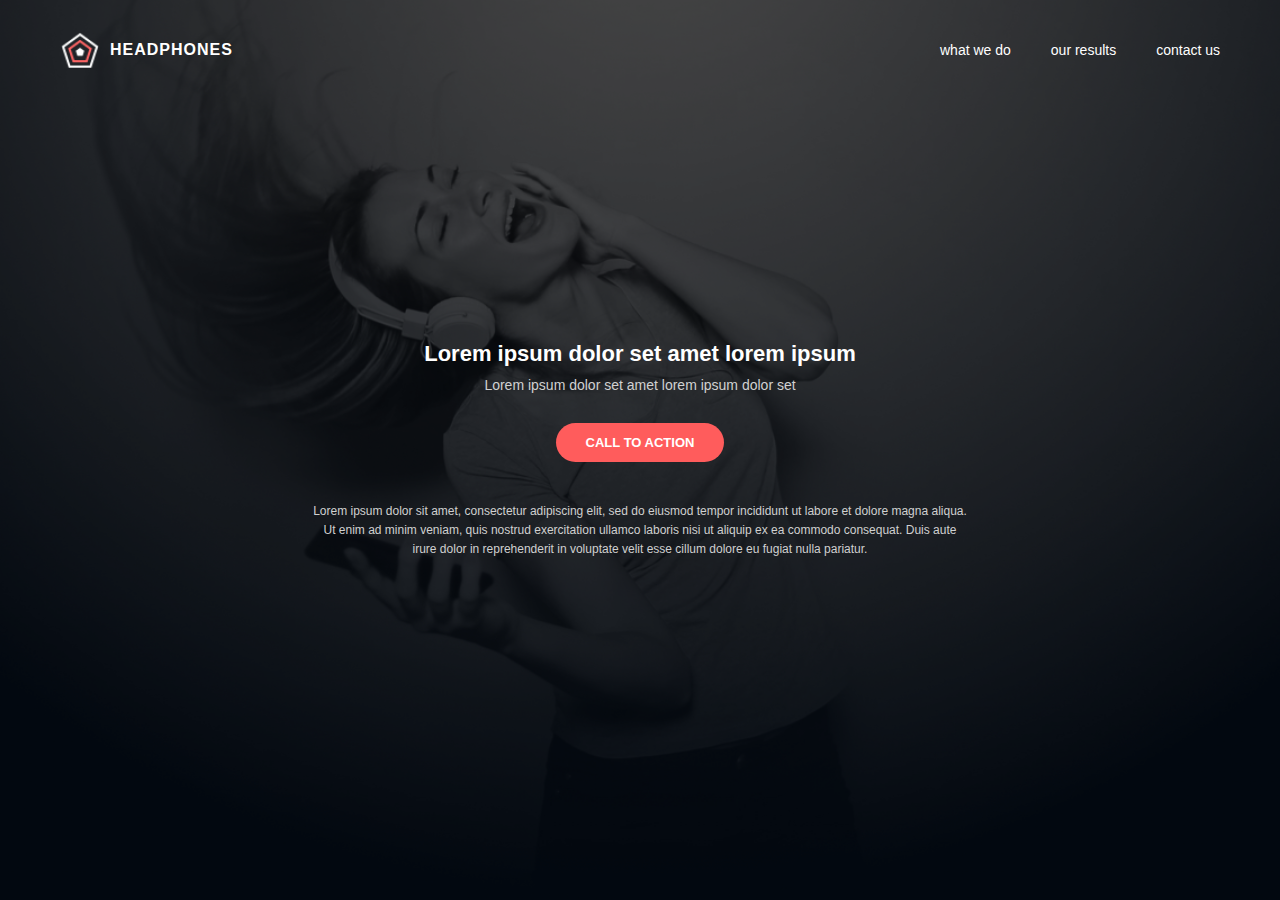
<file: 0-index.html>
<!DOCTYPE html>
<html lang="en">
<head>
  <meta charset="UTF-8">
  <meta name="viewport" content="width=device-width, initial-scale=1.0">
  <title>Headphones Landing Page</title>
  <link rel="stylesheet" href="0-styles.css">
</head>
<body class="works_on_smartphone">
  <header class="navbar">
    <div class="logo">
      <img src="Images/favicon.png" alt="Headphones Logo">
      <span>HEADPHONES</span>
    </div>

    <!-- Hamburger Toggle (no JavaScript needed) -->
    <input type="checkbox" id="menu-toggle" />
    <label for="menu-toggle" class="menu-icon">
      <span></span>
      <span></span>
      <span></span>
    </label>
    
    <nav class="nav-links">
      <a href="#">what we do</a>
      <a href="#">our results</a>
      <a href="#">contact us</a>
    </nav>
  </header>

  <section class="hero">
    <div class="overlay"></div>
    <div class="hero-content">
      <h1>Lorem ipsum dolor set amet lorem ipsum</h1>
      <h3>Lorem ipsum dolor set amet lorem ipsum dolor set</h3>
      <button class="cta-btn">CALL TO ACTION</button>
      <p>
        Lorem ipsum dolor sit amet, consectetur adipiscing elit, sed do eiusmod tempor incididunt ut labore et dolore magna aliqua. 
        Ut enim ad minim veniam, quis nostrud exercitation ullamco laboris nisi ut aliquip ex ea commodo consequat. 
        Duis aute irure dolor in reprehenderit in voluptate velit esse cillum dolore eu fugiat nulla pariatur.
      </p>
    </div>
  </section>
</body>
</html>
</file>
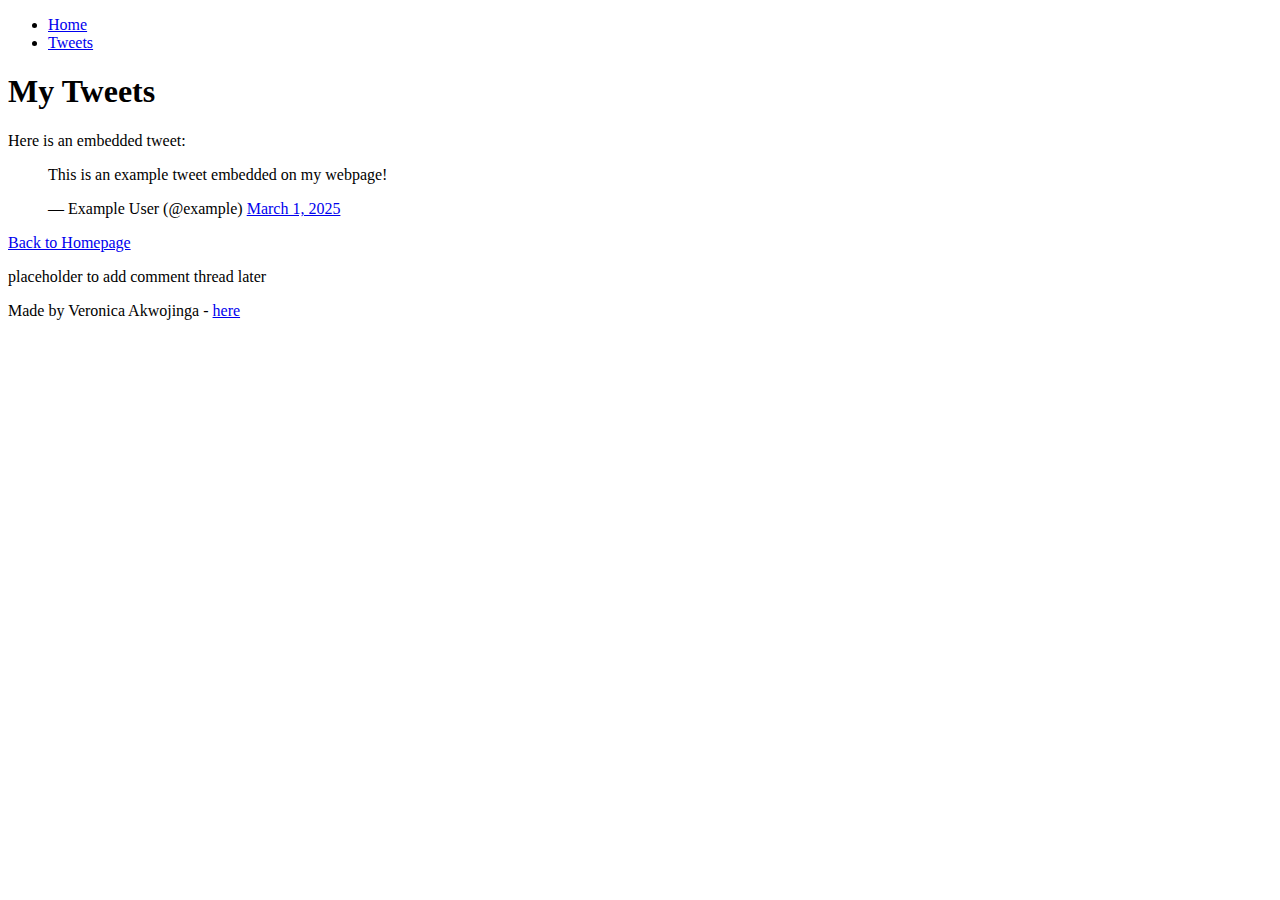
<file: css_basic/tweets.html>
<!DOCTYPE html>
<html lang="en">
<head>
    <meta charset="UTF-8">
    <meta name="viewport" content="width=device-width, initial-scale=1.0">
    <title>My Tweets</title>
</head>
<body>

    <!-- Header with navigation -->
    <header>
        <ul>
            <li><a href="index.html">Home</a></li>
            <li><a href="tweets.html">Tweets</a></li>
        </ul>
    </header>

    <!-- Main content -->
    <main>
        <article>
            <h1>My Tweets</h1>

            <p>Here is an embedded tweet:</p>
            <blockquote class="twitter-tweet">
                <p lang="en" dir="ltr">This is an example tweet embedded on my webpage!</p>&mdash; Example User (@example) 
                <a href="https://twitter.com/example/status/1234567890">March 1, 2025</a>
            </blockquote>
            <script async src="https://platform.twitter.com/widgets.js" charset="utf-8"></script>

            <!-- Link back to homepage -->
            <p><a href="index.html">Back to Homepage</a></p>
        </article>

        <aside>
            <p>placeholder to add comment thread later</p>
        </aside>
    </main>

    <!-- Footer -->
    <footer>
        <p>Made by Veronica Akwojinga - <a href="https://github.com/Veronica191" target="_blank">here</a></p>
    </footer>

</body>
</html>
</file>
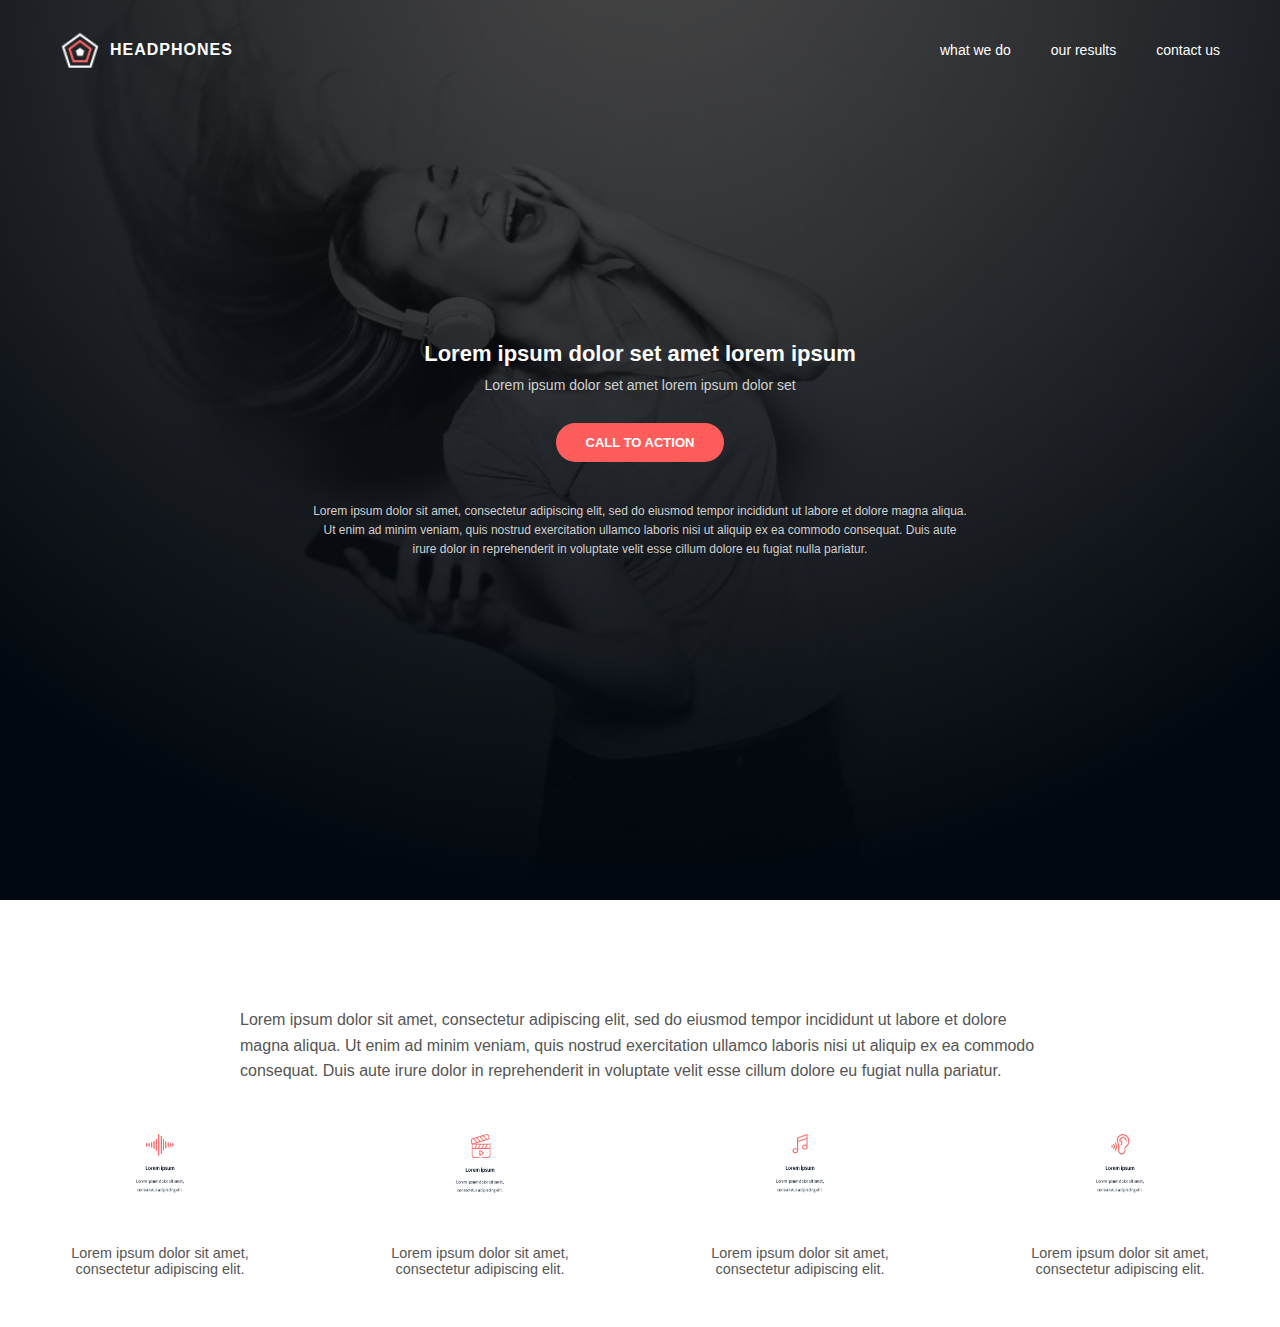
<file: headphones/1-index.html>
<!DOCTYPE html>
<html lang="en">
<head>
  <meta charset="UTF-8">
  <meta name="viewport" content="width=device-width, initial-scale=1.0">
  <title>Headphones Landing Page</title>
  <link rel="stylesheet" href="1-styles.css">
</head>
<body class="works_on_smartphone">
  <header class="navbar">
    <div class="logo">
      <img src="Images/favicon.png" alt="Headphones Logo">
      <span>HEADPHONES</span>
    </div>

    <!-- Hamburger Toggle (no JavaScript needed) -->
    <input type="checkbox" id="menu-toggle" />
    <label for="menu-toggle" class="menu-icon">
      <span></span>
      <span></span>
      <span></span>
    </label>
    
    <nav class="nav-links">
      <a href="#what-we-do">what we do</a>
      <a href="#">our results</a>
      <a href="#">contact us</a>
    </nav>
  </header>

  <section class="hero">
    <div class="overlay"></div>
    <div class="hero-content">
      <h1>Lorem ipsum dolor set amet lorem ipsum</h1>
      <h3>Lorem ipsum dolor set amet lorem ipsum dolor set</h3>
      <button class="cta-btn">CALL TO ACTION</button>
      <p>
        Lorem ipsum dolor sit amet, consectetur adipiscing elit, sed do eiusmod tempor incididunt ut labore et dolore magna aliqua. 
        Ut enim ad minim veniam, quis nostrud exercitation ullamco laboris nisi ut aliquip ex ea commodo consequat. 
        Duis aute irure dolor in reprehenderit in voluptate velit esse cillum dolore eu fugiat nulla pariatur.
      </p>
    </div>
  </section>

  <!-- WHAT WE DO SECTION -->
  <section class="what-we-do" id="what-we-do">
    <div class="container">
      <h2>What we do…</h2>
      <p class="description">
        Lorem ipsum dolor sit amet, consectetur adipiscing elit, sed do eiusmod tempor incididunt ut
        labore et dolore magna aliqua. Ut enim ad minim veniam, quis nostrud exercitation ullamco
        laboris nisi ut aliquip ex ea commodo consequat. Duis aute irure dolor in reprehenderit in
        voluptate velit esse cillum dolore eu fugiat nulla pariatur.
      </p>

      <div class="services">
        <div class="service">
          <img src="Images/ic_01.png" alt="Service 1">
          <h3>Lorem ipsum</h3>
          <p>Lorem ipsum dolor sit amet, consectetur adipiscing elit.</p>
        </div>
        <div class="service">
          <img src="Images/ic_02.png" alt="Service 2">
          <h3>Lorem ipsum</h3>
          <p>Lorem ipsum dolor sit amet, consectetur adipiscing elit.</p>
        </div>
        <div class="service">
          <img src="Images/ic_03.png" alt="Service 3">
          <h3>Lorem ipsum</h3>
          <p>Lorem ipsum dolor sit amet, consectetur adipiscing elit.</p>
        </div>
        <div class="service">
          <img src="Images/ic_04.png" alt="Service 4">
          <h3>Lorem ipsum</h3>
          <p>Lorem ipsum dolor sit amet, consectetur adipiscing elit.</p>
        </div>
      </div>
    </div>
  </section>

</body>
</html>
</file>
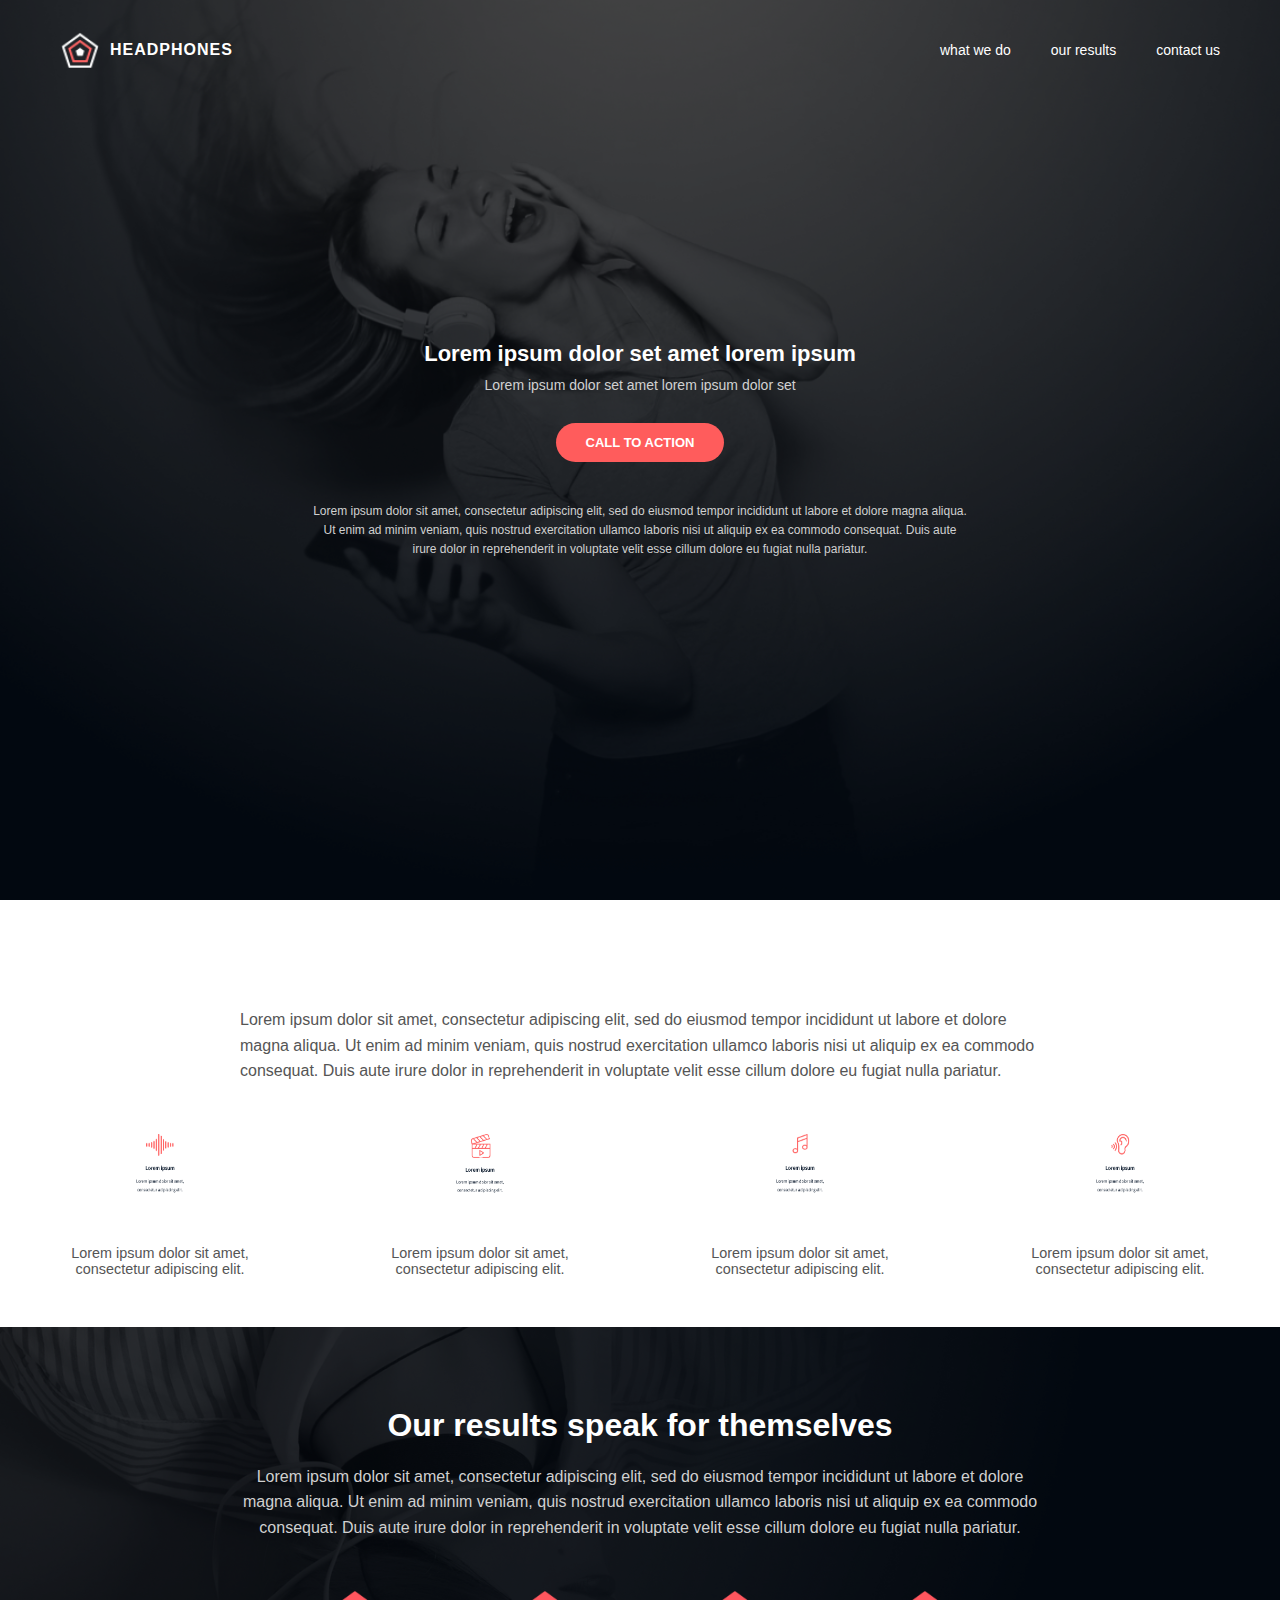
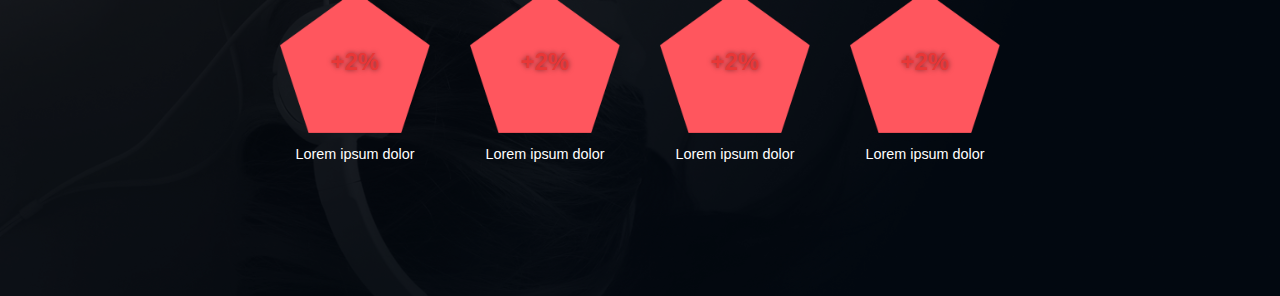
<file: headphones/2-index.html>
<!DOCTYPE html>
<html lang="en">
<head>
  <meta charset="UTF-8">
  <meta name="viewport" content="width=device-width, initial-scale=1.0">
  <title>Headphones Landing Page</title>
  <link rel="stylesheet" href="2-styles.css">
</head>
<body class="works_on_smartphone">
  <header class="navbar">
    <div class="logo">
      <img src="Images/favicon.png" alt="Headphones Logo">
      <span>HEADPHONES</span>
    </div>

    <!-- Hamburger Toggle (no JavaScript needed) -->
    <input type="checkbox" id="menu-toggle" />
    <label for="menu-toggle" class="menu-icon">
      <span></span>
      <span></span>
      <span></span>
    </label>
    
    <nav class="nav-links">
      <a href="#what-we-do">what we do</a>
      <a href="#">our results</a>
      <a href="#">contact us</a>
    </nav>
  </header>

  <section class="hero">
    <div class="overlay"></div>
    <div class="hero-content">
      <h1>Lorem ipsum dolor set amet lorem ipsum</h1>
      <h3>Lorem ipsum dolor set amet lorem ipsum dolor set</h3>
      <button class="cta-btn">CALL TO ACTION</button>
      <p>
        Lorem ipsum dolor sit amet, consectetur adipiscing elit, sed do eiusmod tempor incididunt ut labore et dolore magna aliqua. 
        Ut enim ad minim veniam, quis nostrud exercitation ullamco laboris nisi ut aliquip ex ea commodo consequat. 
        Duis aute irure dolor in reprehenderit in voluptate velit esse cillum dolore eu fugiat nulla pariatur.
      </p>
    </div>
  </section>

  <!-- WHAT WE DO SECTION -->
  <section class="what-we-do" id="what-we-do">
    <div class="container">
      <h2>What we do…</h2>
      <p class="description">
        Lorem ipsum dolor sit amet, consectetur adipiscing elit, sed do eiusmod tempor incididunt ut
        labore et dolore magna aliqua. Ut enim ad minim veniam, quis nostrud exercitation ullamco
        laboris nisi ut aliquip ex ea commodo consequat. Duis aute irure dolor in reprehenderit in
        voluptate velit esse cillum dolore eu fugiat nulla pariatur.
      </p>

      <div class="services">
        <div class="service">
          <img src="Images/ic_01.png" alt="Service 1">
          <h3>Lorem ipsum</h3>
          <p>Lorem ipsum dolor sit amet, consectetur adipiscing elit.</p>
        </div>
        <div class="service">
          <img src="Images/ic_02.png" alt="Service 2">
          <h3>Lorem ipsum</h3>
          <p>Lorem ipsum dolor sit amet, consectetur adipiscing elit.</p>
        </div>
        <div class="service">
          <img src="Images/ic_03.png" alt="Service 3">
          <h3>Lorem ipsum</h3>
          <p>Lorem ipsum dolor sit amet, consectetur adipiscing elit.</p>
        </div>
        <div class="service">
          <img src="Images/ic_04.png" alt="Service 4">
          <h3>Lorem ipsum</h3>
          <p>Lorem ipsum dolor sit amet, consectetur adipiscing elit.</p>
        </div>
      </div>
    </div>
  </section>

 <!-- OUR RESULTS SECTION -->
<section class="our-results">
  <div class="overlay"></div>
  <div class="container">
    <h2>Our results speak for themselves</h2>
    <p>
      Lorem ipsum dolor sit amet, consectetur adipiscing elit, sed do eiusmod tempor incididunt ut
      labore et dolore magna aliqua. Ut enim ad minim veniam, quis nostrud exercitation ullamco
      laboris nisi ut aliquip ex ea commodo consequat. Duis aute irure dolor in reprehenderit in
      voluptate velit esse cillum dolore eu fugiat nulla pariatur.
    </p>

    <div class="results-grid">
      <div class="result">
        <div class="image-container">
          <img src="Images/pentagone.png" alt="Pentagon">
          <span class="percent">+2%</span>
        </div>
        <p>Lorem ipsum dolor</p>
      </div>
      <div class="result">
        <div class="image-container">
          <img src="Images/pentagone.png" alt="Pentagon">
          <span class="percent">+2%</span>
        </div>
        <p>Lorem ipsum dolor</p>
      </div>
      <div class="result">
        <div class="image-container">
          <img src="Images/pentagone.png" alt="Pentagon">
          <span class="percent">+2%</span>
        </div>
        <p>Lorem ipsum dolor</p>
      </div>
      <div class="result">
        <div class="image-container">
          <img src="Images/pentagone.png" alt="Pentagon">
          <span class="percent">+2%</span>
        </div>
        <p>Lorem ipsum dolor</p>
      </div>
    </div>
  </div>
</section>
</body>
</html>
</file>
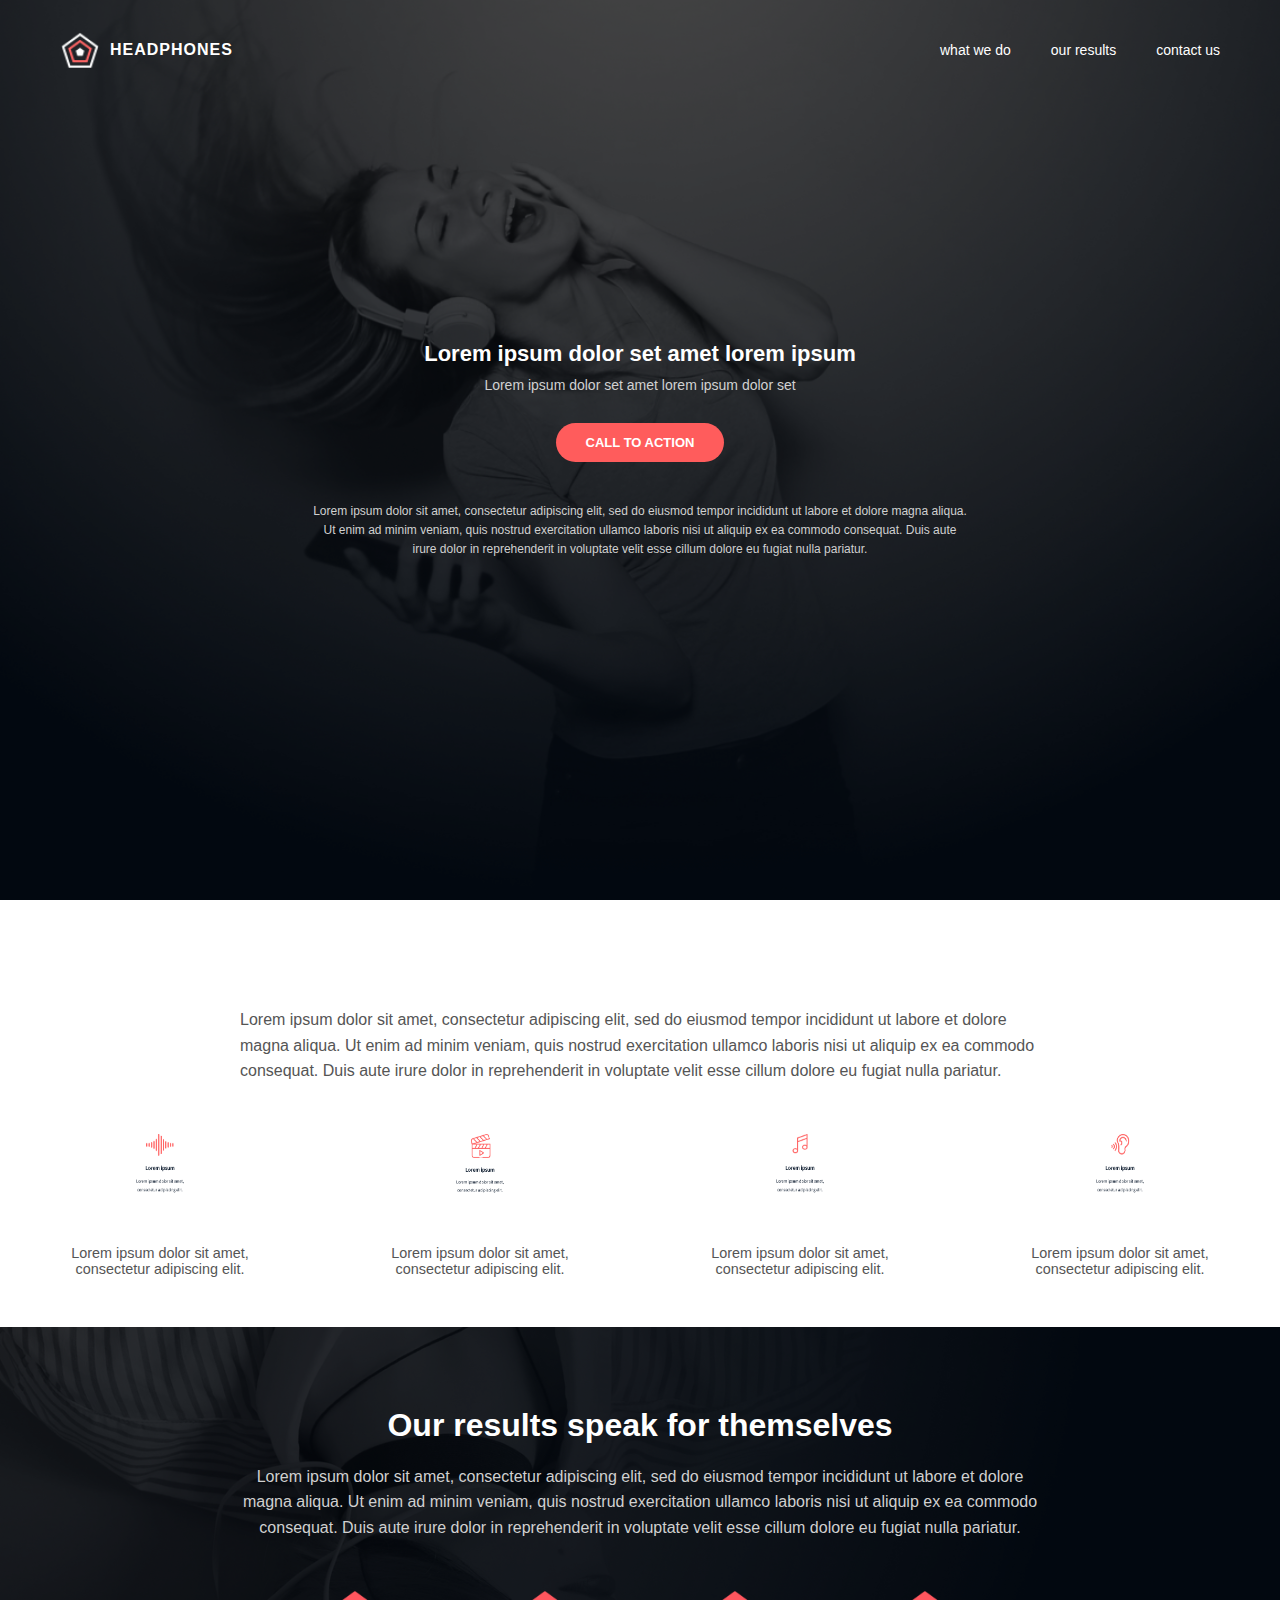
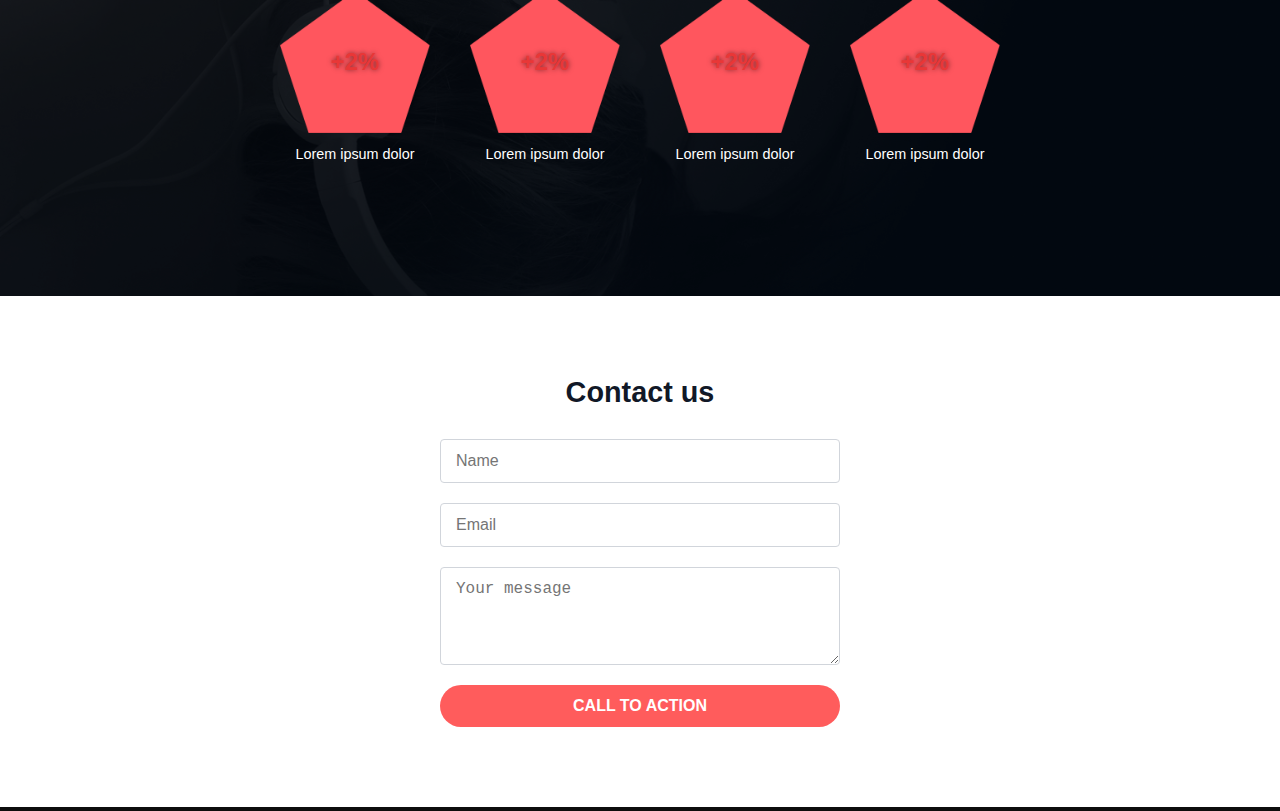
<file: headphones/3-index.html>
<!DOCTYPE html>
<html lang="en">
<head>
  <meta charset="UTF-8">
  <meta name="viewport" content="width=device-width, initial-scale=1.0">
  <title>Headphones Landing Page</title>
  <link rel="stylesheet" href="3-styles.css">
</head>
<body class="works_on_smartphone">
  <header class="navbar">
    <div class="logo">
      <img src="Images/favicon.png" alt="Headphones Logo">
      <span>HEADPHONES</span>
    </div>

    <!-- Hamburger Toggle (no JavaScript needed) -->
    <input type="checkbox" id="menu-toggle" />
    <label for="menu-toggle" class="menu-icon">
      <span></span>
      <span></span>
      <span></span>
    </label>
    
    <nav class="nav-links">
      <a href="#what-we-do">what we do</a>
      <a href="#">our results</a>
      <a href="#">contact us</a>
    </nav>
  </header>

  <section class="hero">
    <div class="overlay"></div>
    <div class="hero-content">
      <h1>Lorem ipsum dolor set amet lorem ipsum</h1>
      <h3>Lorem ipsum dolor set amet lorem ipsum dolor set</h3>
      <button class="cta-btn">CALL TO ACTION</button>
      <p>
        Lorem ipsum dolor sit amet, consectetur adipiscing elit, sed do eiusmod tempor incididunt ut labore et dolore magna aliqua. 
        Ut enim ad minim veniam, quis nostrud exercitation ullamco laboris nisi ut aliquip ex ea commodo consequat. 
        Duis aute irure dolor in reprehenderit in voluptate velit esse cillum dolore eu fugiat nulla pariatur.
      </p>
    </div>
  </section>

  <!-- WHAT WE DO SECTION -->
  <section class="what-we-do" id="what-we-do">
    <div class="container">
      <h2>What we do…</h2>
      <p class="description">
        Lorem ipsum dolor sit amet, consectetur adipiscing elit, sed do eiusmod tempor incididunt ut
        labore et dolore magna aliqua. Ut enim ad minim veniam, quis nostrud exercitation ullamco
        laboris nisi ut aliquip ex ea commodo consequat. Duis aute irure dolor in reprehenderit in
        voluptate velit esse cillum dolore eu fugiat nulla pariatur.
      </p>

      <div class="services">
        <div class="service">
          <img src="Images/ic_01.png" alt="Service 1">
          <h3>Lorem ipsum</h3>
          <p>Lorem ipsum dolor sit amet, consectetur adipiscing elit.</p>
        </div>
        <div class="service">
          <img src="Images/ic_02.png" alt="Service 2">
          <h3>Lorem ipsum</h3>
          <p>Lorem ipsum dolor sit amet, consectetur adipiscing elit.</p>
        </div>
        <div class="service">
          <img src="Images/ic_03.png" alt="Service 3">
          <h3>Lorem ipsum</h3>
          <p>Lorem ipsum dolor sit amet, consectetur adipiscing elit.</p>
        </div>
        <div class="service">
          <img src="Images/ic_04.png" alt="Service 4">
          <h3>Lorem ipsum</h3>
          <p>Lorem ipsum dolor sit amet, consectetur adipiscing elit.</p>
        </div>
      </div>
    </div>
  </section>

 <!-- OUR RESULTS SECTION -->
<section class="our-results">
  <div class="overlay"></div>
  <div class="container">
    <h2>Our results speak for themselves</h2>
    <p>
      Lorem ipsum dolor sit amet, consectetur adipiscing elit, sed do eiusmod tempor incididunt ut
      labore et dolore magna aliqua. Ut enim ad minim veniam, quis nostrud exercitation ullamco
      laboris nisi ut aliquip ex ea commodo consequat. Duis aute irure dolor in reprehenderit in
      voluptate velit esse cillum dolore eu fugiat nulla pariatur.
    </p>

    <div class="results-grid">
      <div class="result">
        <div class="image-container">
          <img src="Images/pentagone.png" alt="Pentagon">
          <span class="percent">+2%</span>
        </div>
        <p>Lorem ipsum dolor</p>
      </div>
      <div class="result">
        <div class="image-container">
          <img src="Images/pentagone.png" alt="Pentagon">
          <span class="percent">+2%</span>
        </div>
        <p>Lorem ipsum dolor</p>
      </div>
      <div class="result">
        <div class="image-container">
          <img src="Images/pentagone.png" alt="Pentagon">
          <span class="percent">+2%</span>
        </div>
        <p>Lorem ipsum dolor</p>
      </div>
      <div class="result">
        <div class="image-container">
          <img src="Images/pentagone.png" alt="Pentagon">
          <span class="percent">+2%</span>
        </div>
        <p>Lorem ipsum dolor</p>
      </div>
    </div>
  </div>
</section>

<!-- CONTACT SECTION -->
<section class="contact-section">
  <div class="container">
    <h2>Contact us</h2>
    <form class="contact-form">
      <input type="text" placeholder="Name" required>
      <input type="email" placeholder="Email" required>
      <textarea placeholder="Your message" rows="4" required></textarea>
      <button type="submit">CALL TO ACTION</button>
    </form>
  </div>
</section>



</body>
</html>
</file>
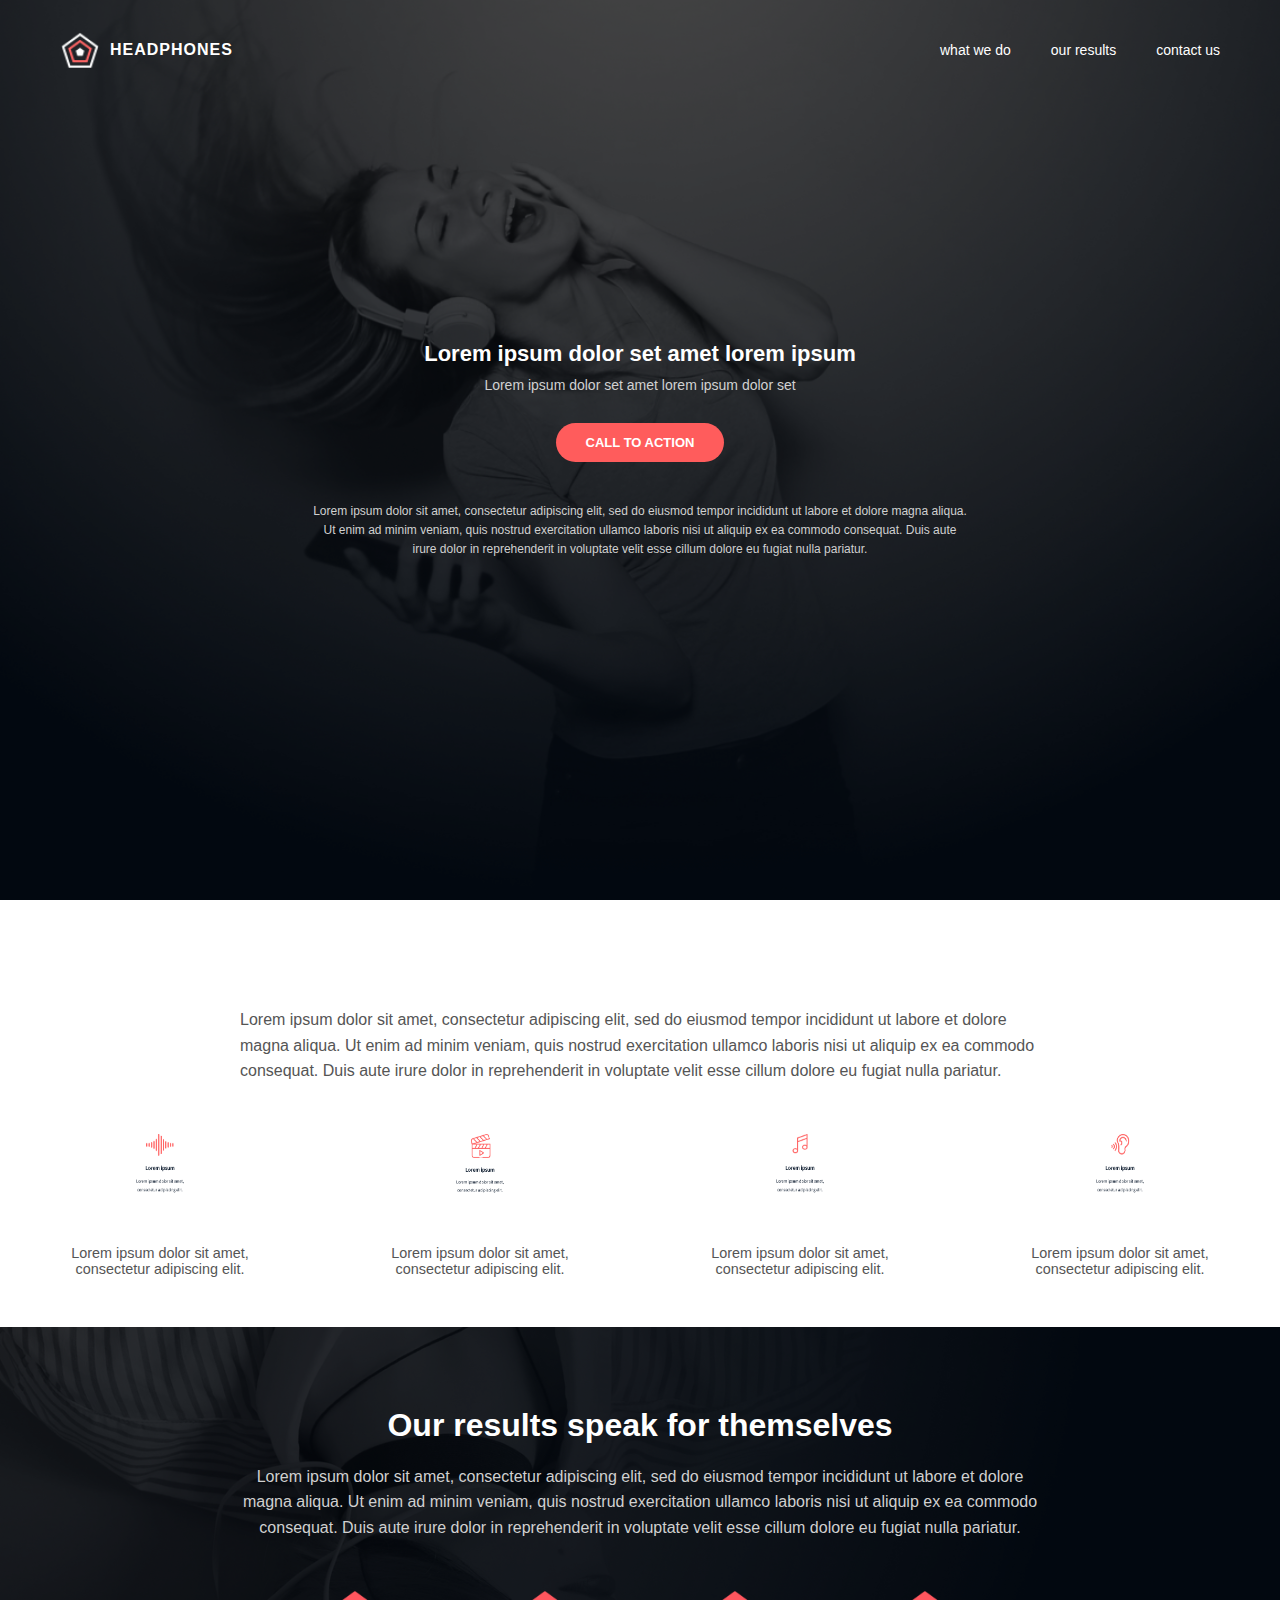
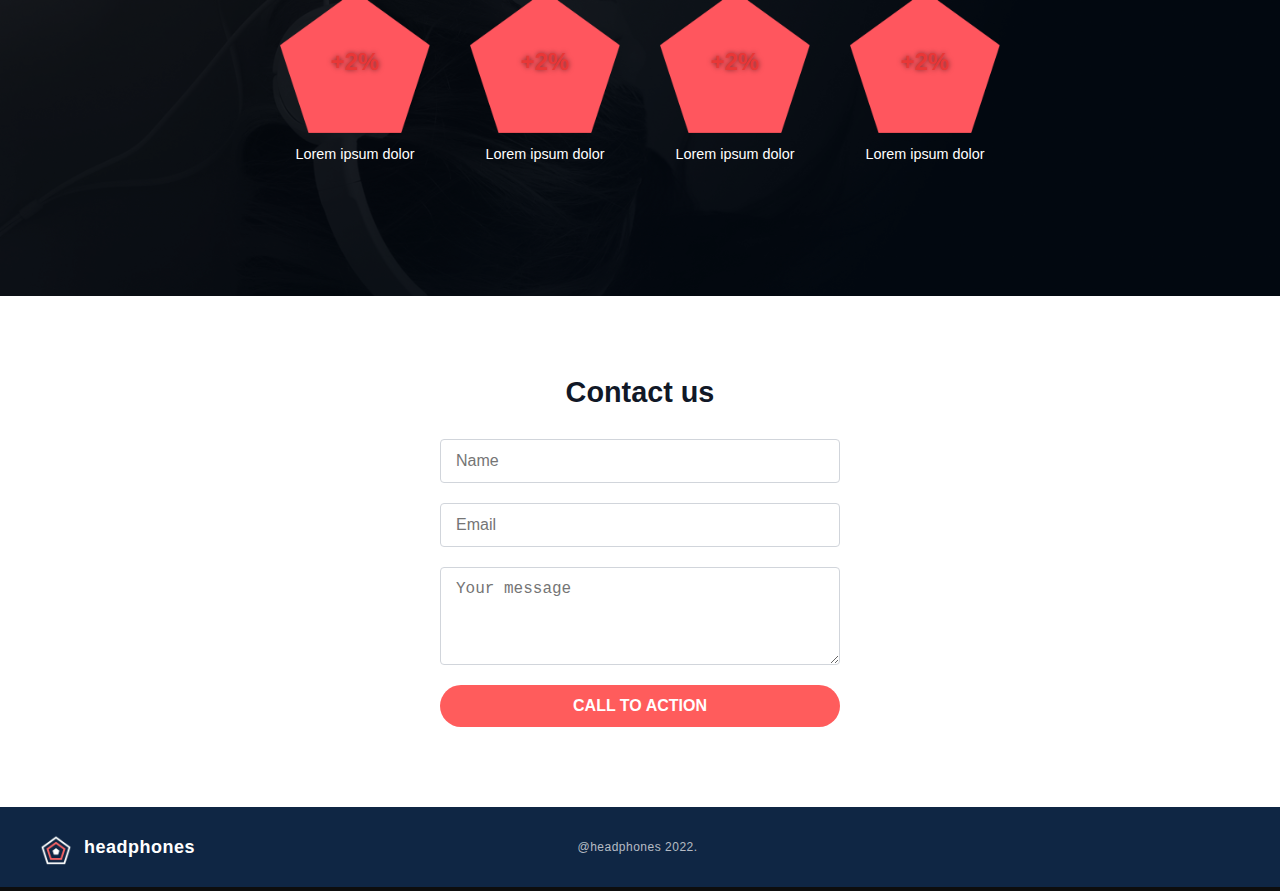
<file: headphones/4-index.html>
<!DOCTYPE html>
<html lang="en">
<head>
  <meta charset="UTF-8">
  <meta name="viewport" content="width=device-width, initial-scale=1.0">
  <title>Headphones Landing Page</title>
  <link rel="stylesheet" href="4-styles.css">
</head>
<body class="works_on_smartphone">
  <header class="navbar">
    <div class="logo">
      <img src="Images/favicon.png" alt="Headphones Logo">
      <span>HEADPHONES</span>
    </div>

    <!-- Hamburger Toggle (no JavaScript needed) -->
    <input type="checkbox" id="menu-toggle" />
    <label for="menu-toggle" class="menu-icon">
      <span></span>
      <span></span>
      <span></span>
    </label>
    
    <nav class="nav-links">
      <a href="#what-we-do">what we do</a>
      <a href="#">our results</a>
      <a href="#">contact us</a>
    </nav>
  </header>

  <section class="hero">
    <div class="overlay"></div>
    <div class="hero-content">
      <h1>Lorem ipsum dolor set amet lorem ipsum</h1>
      <h3>Lorem ipsum dolor set amet lorem ipsum dolor set</h3>
      <button class="cta-btn">CALL TO ACTION</button>
      <p>
        Lorem ipsum dolor sit amet, consectetur adipiscing elit, sed do eiusmod tempor incididunt ut labore et dolore magna aliqua. 
        Ut enim ad minim veniam, quis nostrud exercitation ullamco laboris nisi ut aliquip ex ea commodo consequat. 
        Duis aute irure dolor in reprehenderit in voluptate velit esse cillum dolore eu fugiat nulla pariatur.
      </p>
    </div>
  </section>

  <!-- WHAT WE DO SECTION -->
  <section class="what-we-do" id="what-we-do">
    <div class="container">
      <h2>What we do…</h2>
      <p class="description">
        Lorem ipsum dolor sit amet, consectetur adipiscing elit, sed do eiusmod tempor incididunt ut
        labore et dolore magna aliqua. Ut enim ad minim veniam, quis nostrud exercitation ullamco
        laboris nisi ut aliquip ex ea commodo consequat. Duis aute irure dolor in reprehenderit in
        voluptate velit esse cillum dolore eu fugiat nulla pariatur.
      </p>

      <div class="services">
        <div class="service">
          <img src="Images/ic_01.png" alt="Service 1">
          <h3>Lorem ipsum</h3>
          <p>Lorem ipsum dolor sit amet, consectetur adipiscing elit.</p>
        </div>
        <div class="service">
          <img src="Images/ic_02.png" alt="Service 2">
          <h3>Lorem ipsum</h3>
          <p>Lorem ipsum dolor sit amet, consectetur adipiscing elit.</p>
        </div>
        <div class="service">
          <img src="Images/ic_03.png" alt="Service 3">
          <h3>Lorem ipsum</h3>
          <p>Lorem ipsum dolor sit amet, consectetur adipiscing elit.</p>
        </div>
        <div class="service">
          <img src="Images/ic_04.png" alt="Service 4">
          <h3>Lorem ipsum</h3>
          <p>Lorem ipsum dolor sit amet, consectetur adipiscing elit.</p>
        </div>
      </div>
    </div>
  </section>

 
 <!-- OUR RESULTS SECTION -->
<section class="our-results">
  <div class="overlay"></div>
  <div class="container">
    <h2>Our results speak for themselves</h2>
    <p>
      Lorem ipsum dolor sit amet, consectetur adipiscing elit, sed do eiusmod tempor incididunt ut
      labore et dolore magna aliqua. Ut enim ad minim veniam, quis nostrud exercitation ullamco
      laboris nisi ut aliquip ex ea commodo consequat. Duis aute irure dolor in reprehenderit in
      voluptate velit esse cillum dolore eu fugiat nulla pariatur.
    </p>

    <div class="results-grid">
      <div class="result">
        <div class="image-container">
          <img src="Images/pentagone.png" alt="Pentagon">
          <span class="percent">+2%</span>
        </div>
        <p>Lorem ipsum dolor</p>
      </div>
      <div class="result">
        <div class="image-container">
          <img src="Images/pentagone.png" alt="Pentagon">
          <span class="percent">+2%</span>
        </div>
        <p>Lorem ipsum dolor</p>
      </div>
      <div class="result">
        <div class="image-container">
          <img src="Images/pentagone.png" alt="Pentagon">
          <span class="percent">+2%</span>
        </div>
        <p>Lorem ipsum dolor</p>
      </div>
      <div class="result">
        <div class="image-container">
          <img src="Images/pentagone.png" alt="Pentagon">
          <span class="percent">+2%</span>
        </div>
        <p>Lorem ipsum dolor</p>
      </div>
    </div>
  </div>
</section>


<!-- CONTACT SECTION -->
<section class="contact-section">
  <div class="container">
    <h2>Contact us</h2>
    <form class="contact-form">
      <input type="text" placeholder="Name" required>
      <input type="email" placeholder="Email" required>
      <textarea placeholder="Your message" rows="4" required></textarea>
      <button type="submit">CALL TO ACTION</button>
    </form>
  </div>
</section>

<footer class="footer">
        <div class="logo-section">
            <div class="favicon-icon">
                <img src="Images/favicon.png" alt="Pentagon Logo">
            </div>
            <span class="logo-text">headphones</span>
        </div>
        
        <div class="center-text">
            @headphones 2022.
        </div>
        
        <div class="social-icons">
            <a href="#" class="social-icon facebook" aria-label="Facebook">
                <i class="fab fa-facebook-f"></i>
            </a>
            <a href="#" class="social-icon twitter" aria-label="Twitter">
                <i class="fab fa-twitter"></i>
            </a>
            <a href="#" class="social-icon instagram" aria-label="Instagram">
                <i class="fab fa-instagram"></i>
            </a>
        </div>
    </footer>

</body>
</html>
</file>
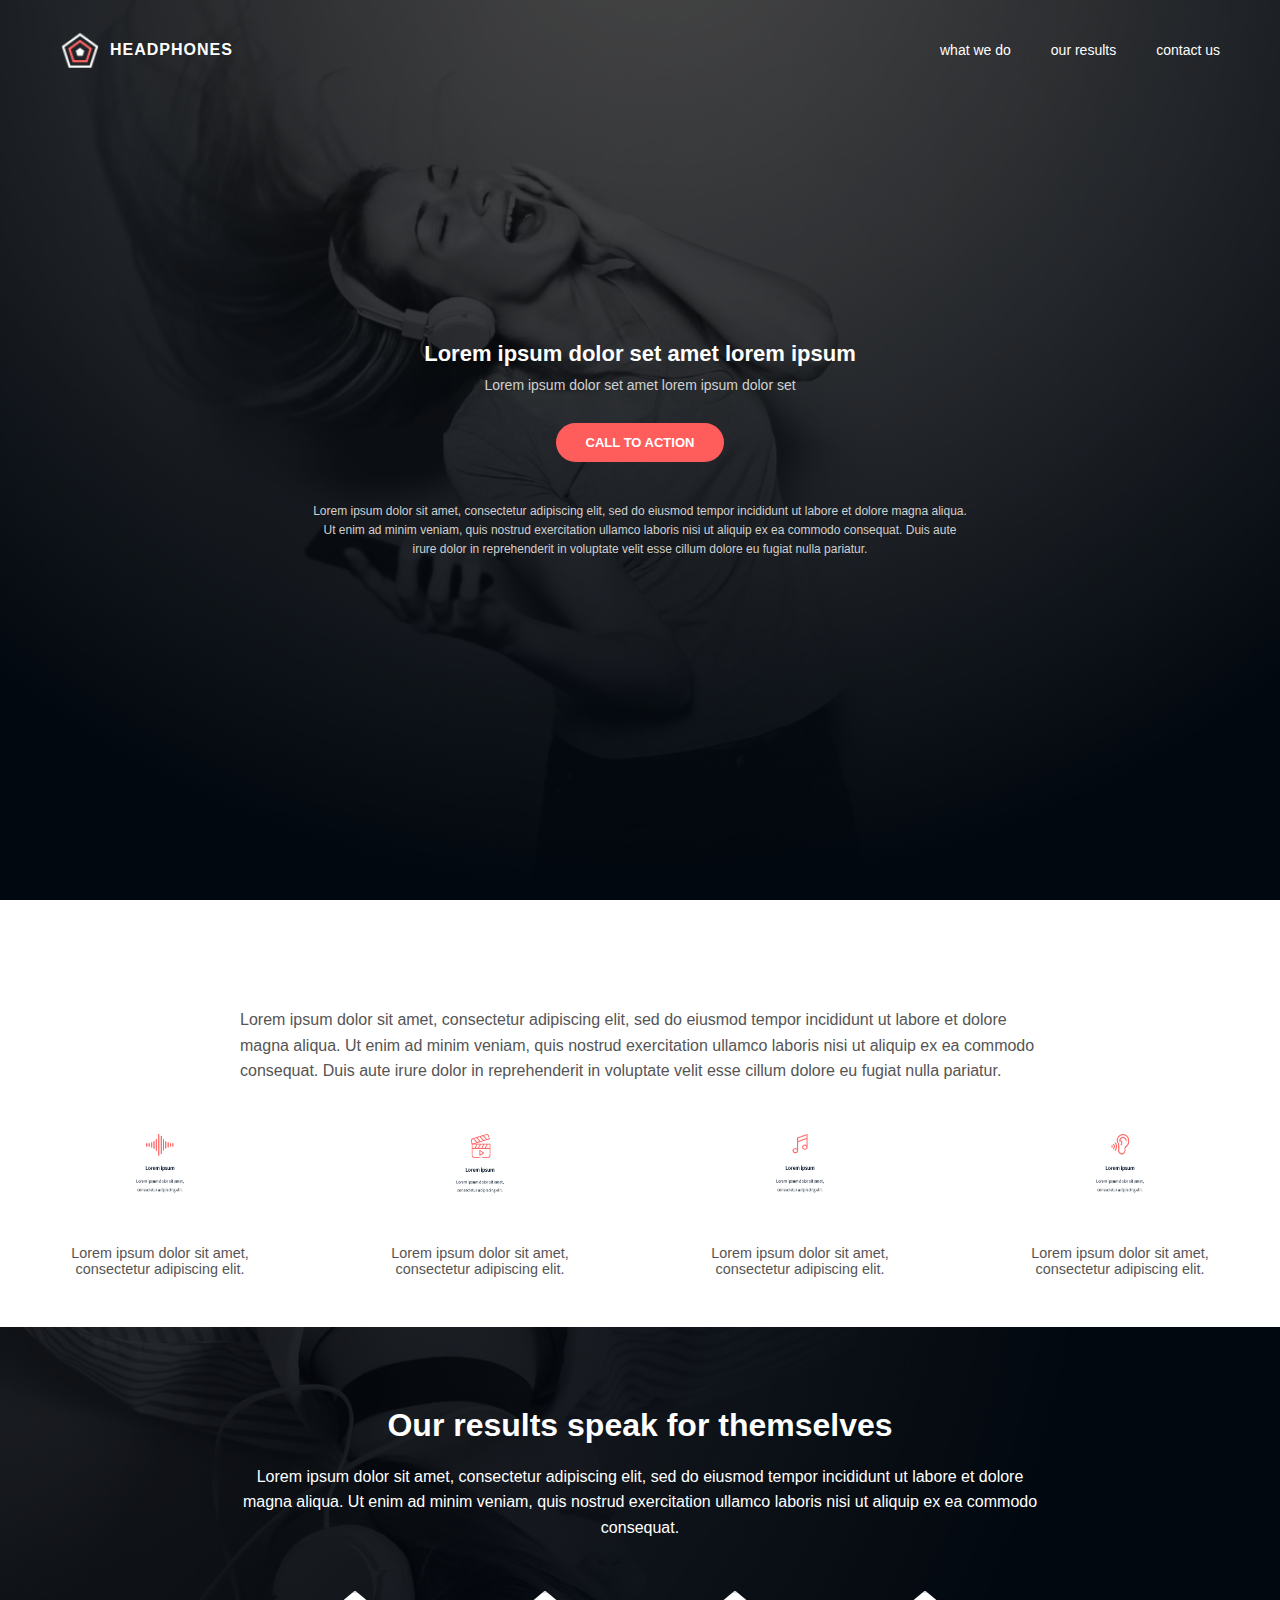
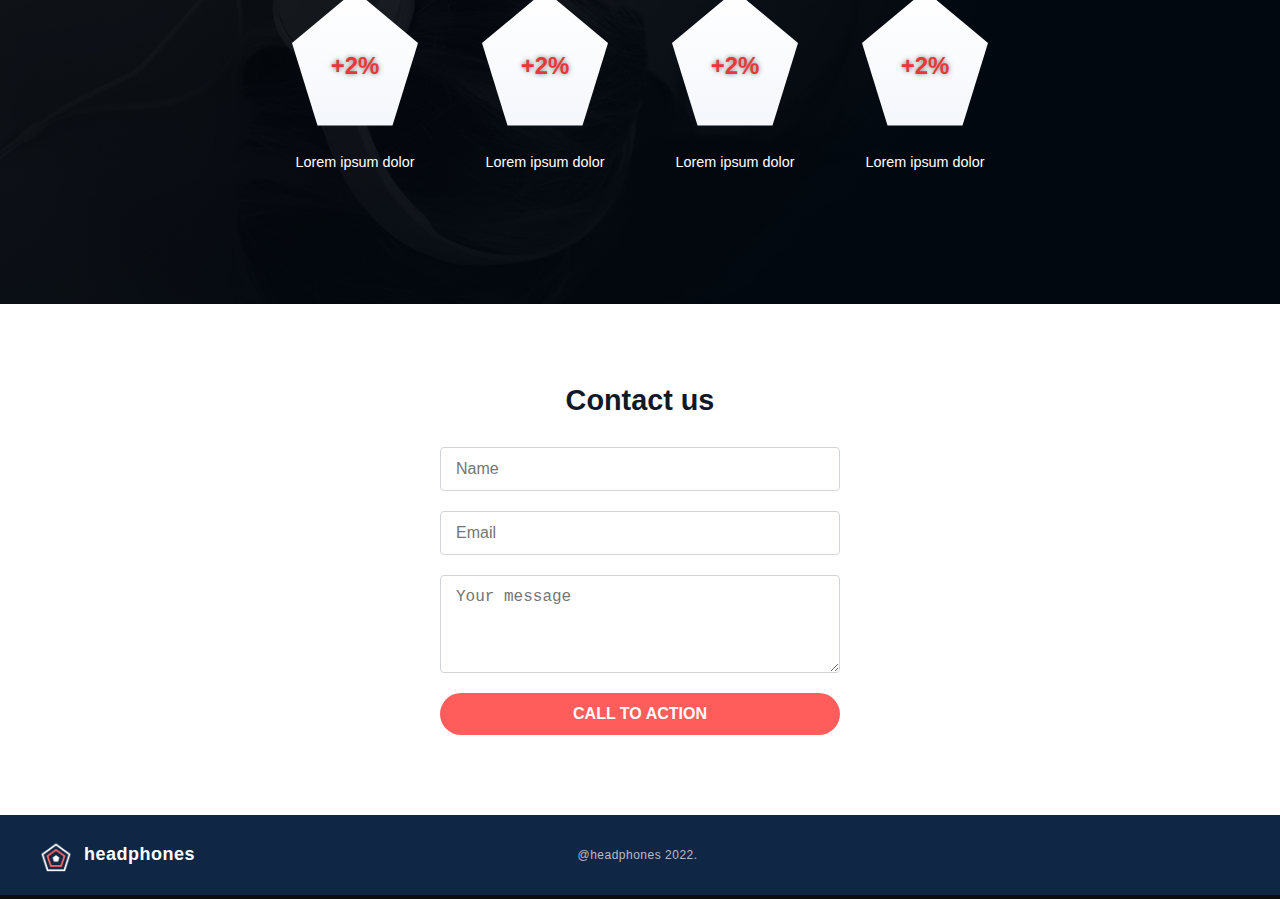
<file: headphones/6-index.html>
<!DOCTYPE html>
<html lang="en">
<head>
  <meta charset="UTF-8">
  <meta name="viewport" content="width=device-width, initial-scale=1.0">
  <title>Headphones Landing Page</title>
  <link rel="stylesheet" href="6-styles.css">
</head>
<body class="works_on_smartphone">
  <header class="navbar">
    <div class="logo">
      <img src="Images/favicon.png" alt="Headphones Logo">
      <span>HEADPHONES</span>
    </div>

    <!-- Hamburger Toggle (no JavaScript needed) -->
    <input type="checkbox" id="menu-toggle" />
    <label for="menu-toggle" class="menu-icon">
      <span></span>
      <span></span>
      <span></span>
    </label>
    
    <nav class="nav-links">
      <a href="#what-we-do">what we do</a>
      <a href="#">our results</a>
      <a href="#">contact us</a>
    </nav>
  </header>

  <section class="hero">
    <div class="overlay"></div>
    <div class="hero-content">
      <h1>Lorem ipsum dolor set amet lorem ipsum</h1>
      <h3>Lorem ipsum dolor set amet lorem ipsum dolor set</h3>
      <button class="cta-btn">CALL TO ACTION</button>
      <p>
        Lorem ipsum dolor sit amet, consectetur adipiscing elit, sed do eiusmod tempor incididunt ut labore et dolore magna aliqua. 
        Ut enim ad minim veniam, quis nostrud exercitation ullamco laboris nisi ut aliquip ex ea commodo consequat. 
        Duis aute irure dolor in reprehenderit in voluptate velit esse cillum dolore eu fugiat nulla pariatur.
      </p>
    </div>
  </section>

  <!-- WHAT WE DO SECTION -->
  <section class="what-we-do" id="what-we-do">
    <div class="container">
      <h2>What we do…</h2>
      <p class="description">
        Lorem ipsum dolor sit amet, consectetur adipiscing elit, sed do eiusmod tempor incididunt ut
        labore et dolore magna aliqua. Ut enim ad minim veniam, quis nostrud exercitation ullamco
        laboris nisi ut aliquip ex ea commodo consequat. Duis aute irure dolor in reprehenderit in
        voluptate velit esse cillum dolore eu fugiat nulla pariatur.
      </p>

      <div class="services">
        <div class="service">
          <img src="Images/ic_01.png" alt="Service 1">
          <h3>Lorem ipsum</h3>
          <p>Lorem ipsum dolor sit amet, consectetur adipiscing elit.</p>
        </div>
        <div class="service">
          <img src="Images/ic_02.png" alt="Service 2">
          <h3>Lorem ipsum</h3>
          <p>Lorem ipsum dolor sit amet, consectetur adipiscing elit.</p>
        </div>
        <div class="service">
          <img src="Images/ic_03.png" alt="Service 3">
          <h3>Lorem ipsum</h3>
          <p>Lorem ipsum dolor sit amet, consectetur adipiscing elit.</p>
        </div>
        <div class="service">
          <img src="Images/ic_04.png" alt="Service 4">
          <h3>Lorem ipsum</h3>
          <p>Lorem ipsum dolor sit amet, consectetur adipiscing elit.</p>
        </div>
      </div>
    </div>
  </section>

 <!-- OUR RESULTS SECTION -->
  <!-- OUR RESULTS SECTION -->
<section class="our-results">
  <div class="overlay"></div>
  <div class="container">
    <h2>Our results speak for themselves</h2>
    <p>
      Lorem ipsum dolor sit amet, consectetur adipiscing elit, sed do eiusmod tempor incididunt ut
      labore et dolore magna aliqua. Ut enim ad minim veniam, quis nostrud exercitation ullamco
      laboris nisi ut aliquip ex ea commodo consequat.
    </p>

    <div class="results-grid">
      <div class="result">
        <div class="pentagon">
          <span class="percent">+2%</span>
        </div>
        <p>Lorem ipsum dolor</p>
      </div>
      <div class="result">
        <div class="pentagon">
          <span class="percent">+2%</span>
        </div>
        <p>Lorem ipsum dolor</p>
      </div>
      <div class="result">
        <div class="pentagon">
          <span class="percent">+2%</span>
        </div>
        <p>Lorem ipsum dolor</p>
      </div>
      <div class="result">
        <div class="pentagon">
          <span class="percent">+2%</span>
        </div>
        <p>Lorem ipsum dolor</p>
      </div>
    </div>
  </div>
</section>


<!-- CONTACT SECTION -->
<section class="contact-section">
  <div class="container">
    <h2>Contact us</h2>
    <form class="contact-form">
      <input type="text" placeholder="Name" required>
      <input type="email" placeholder="Email" required>
      <textarea placeholder="Your message" rows="4" required></textarea>
      <button type="submit">CALL TO ACTION</button>
    </form>
  </div>
</section>

<footer class="footer">
        <div class="logo-section">
            <div class="favicon-icon">
                <img src="Images/favicon.png" alt="Pentagon Logo">
            </div>
            <span class="logo-text">headphones</span>
        </div>
        
        <div class="center-text">
            @headphones 2022.
        </div>
        
        <div class="social-icons">
            <a href="#" class="social-icon facebook" aria-label="Facebook">
                <i class="fab fa-facebook-f"></i>
            </a>
            <a href="#" class="social-icon twitter" aria-label="Twitter">
                <i class="fab fa-twitter"></i>
            </a>
            <a href="#" class="social-icon instagram" aria-label="Instagram">
                <i class="fab fa-instagram"></i>
            </a>
        </div>
    </footer>

</body>
</html>
</file>
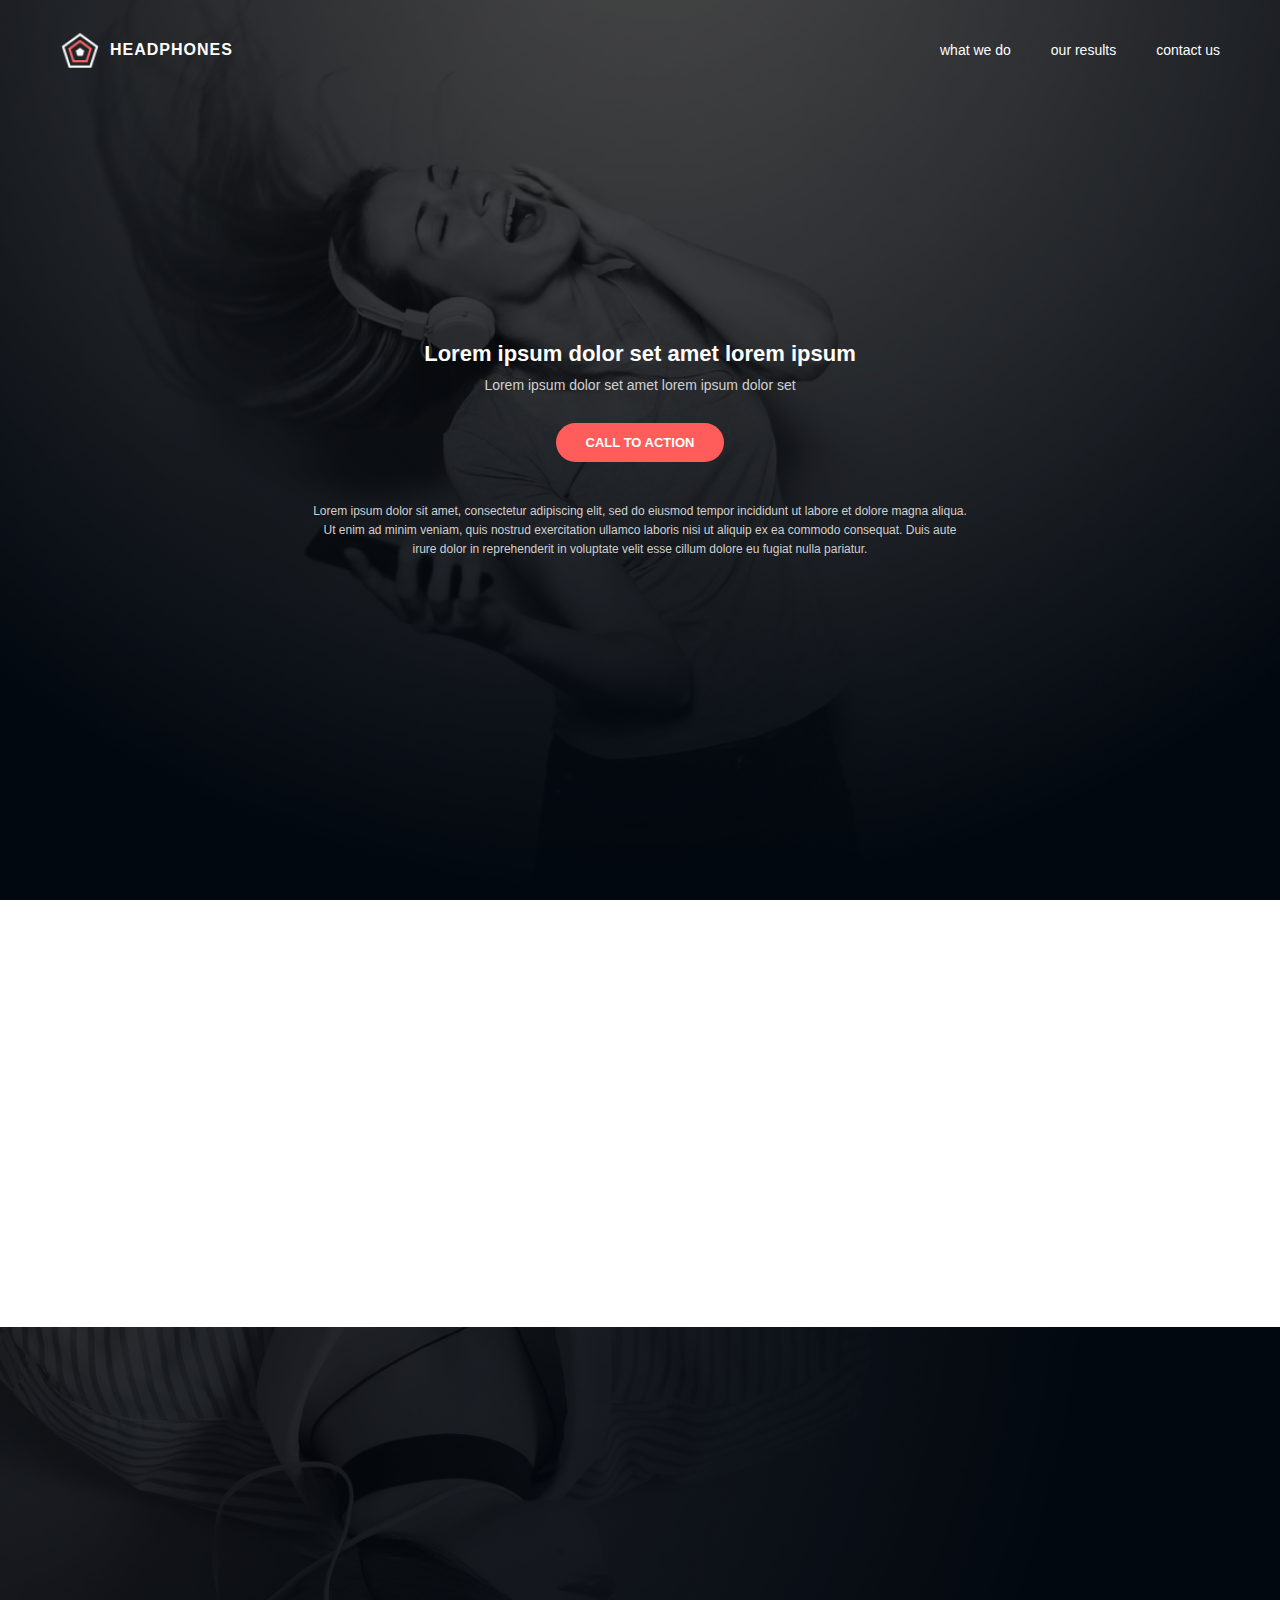
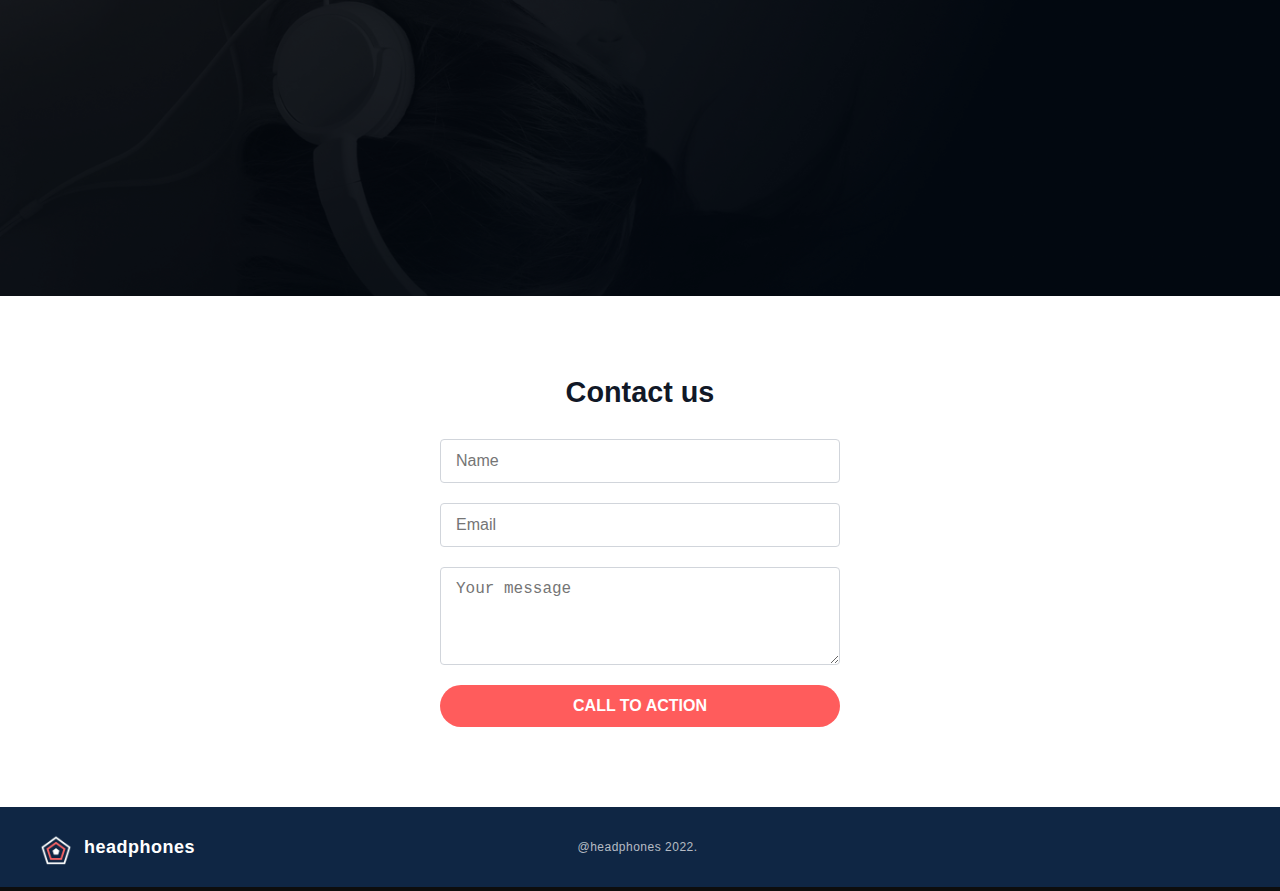
<file: headphones/7-index.html>
<!DOCTYPE html>
<html lang="en">
<head>
  <meta charset="UTF-8">
  <meta name="viewport" content="width=device-width, initial-scale=1.0">
  <title>Headphones Landing Page</title>
  <link rel="stylesheet" href="7-styles.css">
</head>
<body class="works_on_smartphone">
  <header class="navbar">
    <div class="logo">
      <img src="Images/favicon.png" alt="Headphones Logo">
      <span>HEADPHONES</span>
    </div>

    <!-- Hamburger Toggle (no JavaScript needed) -->
    <input type="checkbox" id="menu-toggle" />
    <label for="menu-toggle" class="menu-icon">
      <span></span>
      <span></span>
      <span></span>
    </label>
    
    <nav class="nav-links">
      <a href="#what-we-do">what we do</a>
      <a href="#">our results</a>
      <a href="#">contact us</a>
    </nav>
  </header>

  <section class="hero">
    <div class="overlay"></div>
    <div class="hero-content">
      <h1>Lorem ipsum dolor set amet lorem ipsum</h1>
      <h3>Lorem ipsum dolor set amet lorem ipsum dolor set</h3>
      <button class="cta-btn">CALL TO ACTION</button>
      <p>
        Lorem ipsum dolor sit amet, consectetur adipiscing elit, sed do eiusmod tempor incididunt ut labore et dolore magna aliqua. 
        Ut enim ad minim veniam, quis nostrud exercitation ullamco laboris nisi ut aliquip ex ea commodo consequat. 
        Duis aute irure dolor in reprehenderit in voluptate velit esse cillum dolore eu fugiat nulla pariatur.
      </p>
    </div>
  </section>

 <!-- WHAT WE DO SECTION -->
<section class="what-we-do" id="what-we-do">
  <div class="container">
    <h2 class="fade-up">What we do…</h2>
    <p class="description fade-up">
      Lorem ipsum dolor sit amet, consectetur adipiscing elit, sed do eiusmod tempor incididunt ut
      labore et dolore magna aliqua. Ut enim ad minim veniam, quis nostrud exercitation ullamco
      laboris nisi ut aliquip ex ea commodo consequat. Duis aute irure dolor in reprehenderit in
      voluptate velit esse cillum dolore eu fugiat nulla pariatur.
    </p>

    <div class="services">
      <div class="service fade-up">
        <img src="Images/ic_01.png" alt="Service 1">
        <h3>Lorem ipsum</h3>
        <p>Lorem ipsum dolor sit amet, consectetur adipiscing elit.</p>
      </div>
      <div class="service fade-up">
        <img src="Images/ic_02.png" alt="Service 2">
        <h3>Lorem ipsum</h3>
        <p>Lorem ipsum dolor sit amet, consectetur adipiscing elit.</p>
      </div>
      <div class="service fade-up">
        <img src="Images/ic_03.png" alt="Service 3">
        <h3>Lorem ipsum</h3>
        <p>Lorem ipsum dolor sit amet, consectetur adipiscing elit.</p>
      </div>
      <div class="service fade-up">
        <img src="Images/ic_04.png" alt="Service 4">
        <h3>Lorem ipsum</h3>
        <p>Lorem ipsum dolor sit amet, consectetur adipiscing elit.</p>
      </div>
    </div>
  </div>
</section>

<!-- OUR RESULTS SECTION -->
<section class="our-results">
  <div class="overlay"></div>
  <div class="container">
    <h2 class="fade-up">Our results speak for themselves</h2>
    <p class="fade-up">
      Lorem ipsum dolor sit amet, consectetur adipiscing elit, sed do eiusmod tempor incididunt ut
      labore et dolore magna aliqua. Ut enim ad minim veniam, quis nostrud exercitation ullamco
      laboris nisi ut aliquip ex ea commodo consequat.
    </p>

    <div class="results-grid">
      <div class="result fade-up">
        <div class="image-container">
          <img src="Images/pentagone.png" alt="Pentagon">
          <span class="percent">+2%</span>
        </div>
        <p>Lorem ipsum dolor</p>
      </div>
      <div class="result fade-up">
        <div class="image-container">
          <img src="Images/pentagone.png" alt="Pentagon">
          <span class="percent">+2%</span>
        </div>
        <p>Lorem ipsum dolor</p>
      </div>
      <div class="result fade-up">
        <div class="image-container">
          <img src="Images/pentagone.png" alt="Pentagon">
          <span class="percent">+2%</span>
        </div>
        <p>Lorem ipsum dolor</p>
      </div>
      <div class="result fade-up">
        <div class="image-container">
          <img src="Images/pentagone.png" alt="Pentagon">
          <span class="percent">+2%</span>
        </div>
        <p>Lorem ipsum dolor</p>
      </div>
    </div>
  </div>
</section>



<!-- CONTACT SECTION -->
<section class="contact-section">
  <div class="container">
    <h2>Contact us</h2>
    <form class="contact-form">
      <input type="text" placeholder="Name" required>
      <input type="email" placeholder="Email" required>
      <textarea placeholder="Your message" rows="4" required></textarea>
      <button type="submit">CALL TO ACTION</button>
    </form>
  </div>
</section>

<footer class="footer">
        <div class="logo-section">
            <div class="favicon-icon">
                <img src="Images/favicon.png" alt="Pentagon Logo">
            </div>
            <span class="logo-text">headphones</span>
        </div>
        
        <div class="center-text">
            @headphones 2022.
        </div>
        
        <div class="social-icons">
            <a href="#" class="social-icon facebook" aria-label="Facebook">
                <i class="fab fa-facebook-f"></i>
            </a>
            <a href="#" class="social-icon twitter" aria-label="Twitter">
                <i class="fab fa-twitter"></i>
            </a>
            <a href="#" class="social-icon instagram" aria-label="Instagram">
                <i class="fab fa-instagram"></i>
            </a>
        </div>
    </footer>

</body>
</html>
</file>
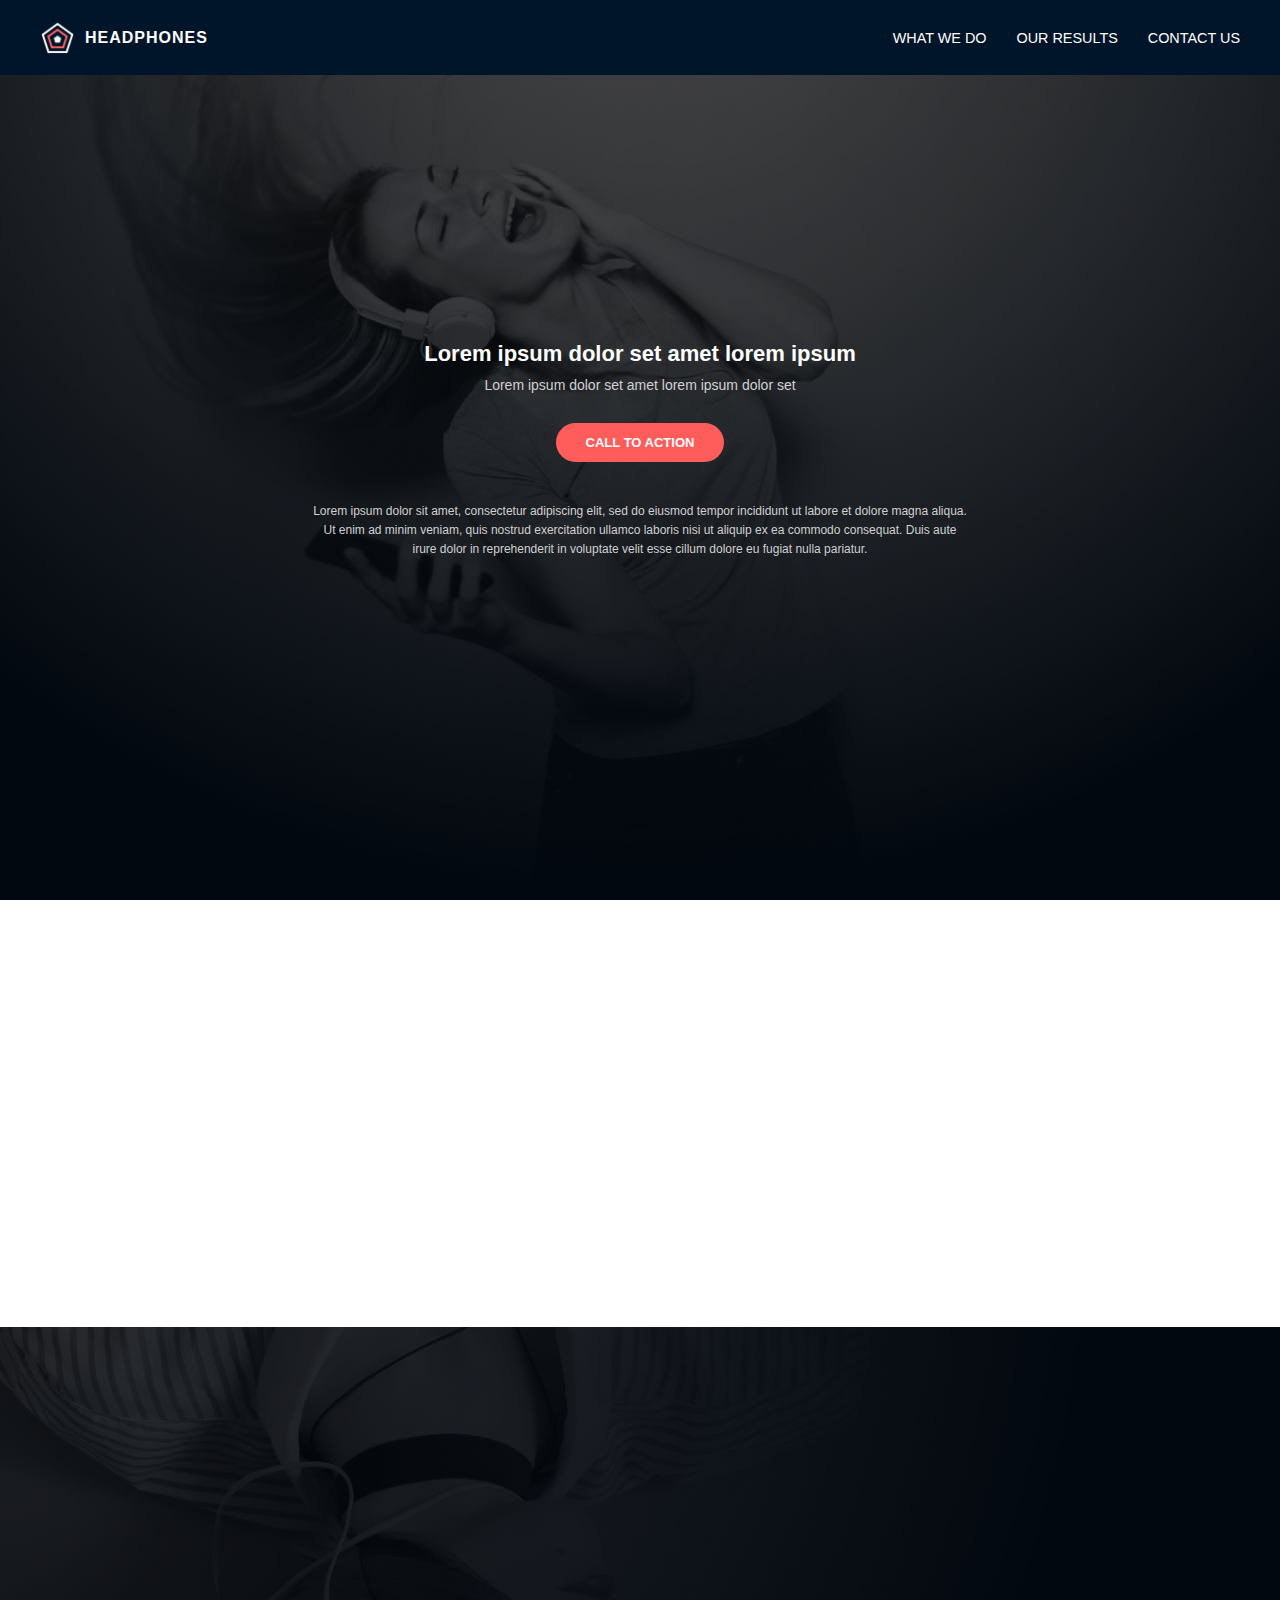
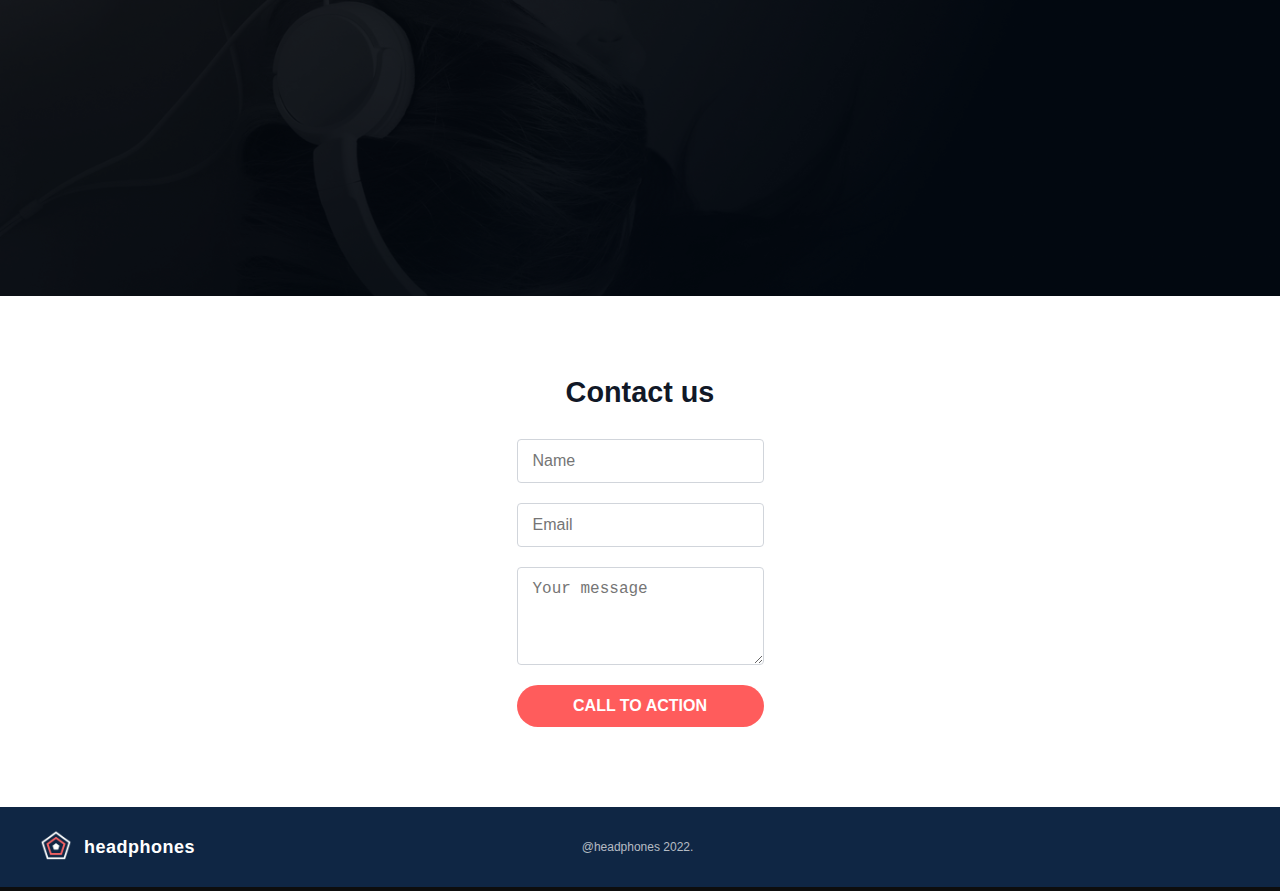
<file: headphones/8-index.html>
<!DOCTYPE html>
<html lang="en">
<head>
  <meta charset="UTF-8">
  <meta name="viewport" content="width=device-width, initial-scale=1.0">
  <title>Headphones Landing Page</title>
  <link rel="stylesheet" href="8-styles.css">
</head>
<body class="works_on_smartphone">
  <header class="navbar">
    <div class="logo">
      <img src="Images/favicon.png" alt="Headphones Logo">
      <span>HEADPHONES</span>
    </div>

    <!-- ✅ Hamburger Menu Icon -->
    <div class="menu-icon" id="menu-icon">
      <span></span>
      <span></span>
      <span></span>
    </div>
    
    <nav class="nav-links" id="nav-links">
      <a href="#what-we-do">what we do</a>
      <a href="#">our results</a>
      <a href="#">contact us</a>
    </nav>
  </header>

  <section class="hero">
    <div class="overlay"></div>
    <div class="hero-content">
      <h1>Lorem ipsum dolor set amet lorem ipsum</h1>
      <h3>Lorem ipsum dolor set amet lorem ipsum dolor set</h3>
      <button class="cta-btn">CALL TO ACTION</button>
      <p>
        Lorem ipsum dolor sit amet, consectetur adipiscing elit, sed do eiusmod tempor incididunt ut labore et dolore magna aliqua. 
        Ut enim ad minim veniam, quis nostrud exercitation ullamco laboris nisi ut aliquip ex ea commodo consequat. 
        Duis aute irure dolor in reprehenderit in voluptate velit esse cillum dolore eu fugiat nulla pariatur.
      </p>
    </div>
  </section>

 <!-- WHAT WE DO SECTION -->
<section class="what-we-do" id="what-we-do">
  <div class="container">
    <h2 class="fade-up">What we do…</h2>
    <p class="description fade-up">
      Lorem ipsum dolor sit amet, consectetur adipiscing elit, sed do eiusmod tempor incididunt ut
      labore et dolore magna aliqua. Ut enim ad minim veniam, quis nostrud exercitation ullamco
      laboris nisi ut aliquip ex ea commodo consequat. Duis aute irure dolor in reprehenderit in
      voluptate velit esse cillum dolore eu fugiat nulla pariatur.
    </p>

    <div class="services">
      <div class="service fade-up">
        <img src="Images/ic_01.png" alt="Service 1">
        <h3>Lorem ipsum</h3>
        <p>Lorem ipsum dolor sit amet, consectetur adipiscing elit.</p>
      </div>
      <div class="service fade-up">
        <img src="Images/ic_02.png" alt="Service 2">
        <h3>Lorem ipsum</h3>
        <p>Lorem ipsum dolor sit amet, consectetur adipiscing elit.</p>
      </div>
      <div class="service fade-up">
        <img src="Images/ic_03.png" alt="Service 3">
        <h3>Lorem ipsum</h3>
        <p>Lorem ipsum dolor sit amet, consectetur adipiscing elit.</p>
      </div>
      <div class="service fade-up">
        <img src="Images/ic_04.png" alt="Service 4">
        <h3>Lorem ipsum</h3>
        <p>Lorem ipsum dolor sit amet, consectetur adipiscing elit.</p>
      </div>
    </div>
  </div>
</section>

<!-- OUR RESULTS SECTION -->
<section class="our-results">
  <div class="overlay"></div>
  <div class="container">
    <h2 class="fade-up">Our results speak for themselves</h2>
    <p class="fade-up">
      Lorem ipsum dolor sit amet, consectetur adipiscing elit, sed do eiusmod tempor incididunt ut
      labore et dolore magna aliqua. Ut enim ad minim veniam, quis nostrud exercitation ullamco
      laboris nisi ut aliquip ex ea commodo consequat.
    </p>

    <div class="results-grid">
      <div class="result fade-up">
        <div class="image-container">
          <img src="Images/pentagone.png" alt="Pentagon">
          <span class="percent">+2%</span>
        </div>
        <p>Lorem ipsum dolor</p>
      </div>
      <div class="result fade-up">
        <div class="image-container">
          <img src="Images/pentagone.png" alt="Pentagon">
          <span class="percent">+2%</span>
        </div>
        <p>Lorem ipsum dolor</p>
      </div>
      <div class="result fade-up">
        <div class="image-container">
          <img src="Images/pentagone.png" alt="Pentagon">
          <span class="percent">+2%</span>
        </div>
        <p>Lorem ipsum dolor</p>
      </div>
      <div class="result fade-up">
        <div class="image-container">
          <img src="Images/pentagone.png" alt="Pentagon">
          <span class="percent">+2%</span>
        </div>
        <p>Lorem ipsum dolor</p>
      </div>
    </div>
  </div>
</section>



<!-- CONTACT SECTION -->
<section class="contact-section">
  <div class="container">
    <h2>Contact us</h2>
    <form class="contact-form">
      <input type="text" placeholder="Name" required>
      <input type="email" placeholder="Email" required>
      <textarea placeholder="Your message" rows="4" required></textarea>
      <button type="submit">CALL TO ACTION</button>
    </form>
  </div>
</section>

<footer class="footer">
        <div class="logo-section">
            <div class="favicon-icon">
                <img src="Images/favicon.png" alt="Pentagon Logo">
            </div>
            <span class="logo-text">headphones</span>
        </div>
        
        <div class="center-text">
            @headphones 2022.
        </div>
        
        <div class="social-icons">
            <a href="#" class="social-icon facebook" aria-label="Facebook">
                <i class="fab fa-facebook-f"></i>
            </a>
            <a href="#" class="social-icon twitter" aria-label="Twitter">
                <i class="fab fa-twitter"></i>
            </a>
            <a href="#" class="social-icon instagram" aria-label="Instagram">
                <i class="fab fa-instagram"></i>
            </a>
        </div>
    </footer>

  <!-- ✅ Added JavaScript File Link -->
  <script src="8-script.js"></script>
</body>
</html>
</file>
<file: 0-styles.css>
/* General reset */
* {
  margin: 0;
  padding: 0;
  box-sizing: border-box;
}

body {
  font-family: "Poppins", sans-serif;
  color: white;
  background-color: #0d0d0d;
}

/* Navbar */
.navbar {
  position: absolute;
  top: 0;
  width: 100%;
  padding: 30px 60px;
  display: flex;
  justify-content: space-between;
  align-items: center;
  z-index: 10;
}

.logo {
  display: flex;
  align-items: center;
  gap: 10px;
}

.logo img {
  width: 40px;
  height: 40px;
}

.logo span {
  font-weight: bold;
  font-size: 16px;
  letter-spacing: 1px;
}

.nav-links {
  display: flex;
  gap: 40px;
}

.nav-links a {
  color: #fff;
  text-decoration: none;
  font-size: 14px;
  transition: color 0.3s;
}

.nav-links a:hover {
  color: #ff5c5c;
}

/* Hero Section */
.hero {
  position: relative;
  height: 100vh;
  background: url("Images/headphones_hero_1.jpg") center/cover no-repeat;
  display: flex;
  justify-content: center;
  align-items: center;
  text-align: center;
}

.overlay {
  position: absolute;
  top: 0;
  left: 0;
  right: 0;
  bottom: 0;
  background: rgba(0, 0, 0, 0.6);
}

.hero-content {
  position: relative;
  z-index: 2;
  max-width: 700px;
  padding: 20px;
}

.hero-content h1 {
  font-size: 22px;
  font-weight: 700;
  margin-bottom: 10px;
}

.hero-content h3 {
  font-size: 14px;
  font-weight: 400;
  color: #d1d1d1;
  margin-bottom: 30px;
}

.cta-btn {
  background-color: #ff5c5c;
  color: #fff;
  border: none;
  padding: 12px 30px;
  border-radius: 25px;
  font-size: 13px;
  cursor: pointer;
  font-weight: 600;
  transition: background 0.3s;
}

.cta-btn:hover {
  background-color: #ff3030;
}

.hero-content p {
  font-size: 12px;
  color: #d0d0d0;
  margin-top: 40px;
  line-height: 1.6;
}

/* ---------------------- */
/* MOBILE MENU (CSS only) */
/* ---------------------- */

#menu-toggle {
  display: none;
}

/* Hamburger Icon */
.menu-icon {
  display: none;
  flex-direction: column;
  cursor: pointer;
  gap: 6px;
}

.menu-icon span {
  width: 25px;
  height: 3px;
  background: white;
  border-radius: 5px;
  transition: 0.3s;
}

/* Responsive View */
@media (max-width: 768px) {
  .menu-icon {
    display: flex;
    z-index: 11;
  }

  .nav-links {
    position: absolute;
    top: 80px;
    right: 60px;
    background: rgba(0, 0, 0, 0.95);
    flex-direction: column;
    align-items: flex-start;
    padding: 20px;
    border-radius: 10px;
    display: none;
  }

  /* Show menu when checkbox is checked */
  #menu-toggle:checked + .menu-icon + .nav-links {
    display: flex;
  }

  .nav-links a {
    margin: 10px 0;
    font-size: 15px;
  }

  /* Animate hamburger to X */
  #menu-toggle:checked + .menu-icon span:nth-child(1) {
    transform: rotate(45deg) translateY(8px);
  }

  #menu-toggle:checked + .menu-icon span:nth-child(2) {
    opacity: 0;
  }

  #menu-toggle:checked + .menu-icon span:nth-child(3) {
    transform: rotate(-45deg) translateY(-8px);
  }
}
</file>
<file: headphones/1-styles.css>
/* ---------------------- */
/* FIRST CSS (Dark Landing Page) */
/* ---------------------- */

/* General reset */
* {
  margin: 0;
  padding: 0;
  box-sizing: border-box;
}

body {
  font-family: "Poppins", sans-serif;
  color: white;
  background-color: #0d0d0d;
}

/* Navbar */
.navbar {
  position: absolute;
  top: 0;
  width: 100%;
  padding: 30px 60px;
  display: flex;
  justify-content: space-between;
  align-items: center;
  z-index: 10;
}

.logo {
  display: flex;
  align-items: center;
  gap: 10px;
}

.logo img {
  width: 40px;
  height: 40px;
}

.logo span {
  font-weight: bold;
  font-size: 16px;
  letter-spacing: 1px;
}

.nav-links {
  display: flex;
  gap: 40px;
}

.nav-links a {
  color: #fff;
  text-decoration: none;
  font-size: 14px;
  transition: color 0.3s;
}

.nav-links a:hover {
  color: #ff5c5c;
}

/* Hero Section */
.hero {
  position: relative;
  height: 100vh;
  background: url("Images/headphones_hero_1.jpg") center/cover no-repeat;
  display: flex;
  justify-content: center;
  align-items: center;
  text-align: center;
}

.overlay {
  position: absolute;
  top: 0;
  left: 0;
  right: 0;
  bottom: 0;
  background: rgba(0, 0, 0, 0.6);
}

.hero-content {
  position: relative;
  z-index: 2;
  max-width: 700px;
  padding: 20px;
}

.hero-content h1 {
  font-size: 22px;
  font-weight: 700;
  margin-bottom: 10px;
}

.hero-content h3 {
  font-size: 14px;
  font-weight: 400;
  color: #d1d1d1;
  margin-bottom: 30px;
}

.cta-btn {
  background-color: #ff5c5c;
  color: #fff;
  border: none;
  padding: 12px 30px;
  border-radius: 25px;
  font-size: 13px;
  cursor: pointer;
  font-weight: 600;
  transition: background 0.3s;
}

.cta-btn:hover {
  background-color: #ff3030;
}

.hero-content p {
  font-size: 12px;
  color: #d0d0d0;
  margin-top: 40px;
  line-height: 1.6;
}

/* ---------------------- */
/* MOBILE MENU (CSS only) */
/* ---------------------- */

#menu-toggle {
  display: none;
}

/* Hamburger Icon */
.menu-icon {
  display: none;
  flex-direction: column;
  cursor: pointer;
  gap: 6px;
}

.menu-icon span {
  width: 25px;
  height: 3px;
  background: white;
  border-radius: 5px;
  transition: 0.3s;
}

/* Responsive View */
@media (max-width: 768px) {
  .menu-icon {
    display: flex;
    z-index: 11;
  }

  .nav-links {
    position: absolute;
    top: 80px;
    right: 60px;
    background: rgba(0, 0, 0, 0.95);
    flex-direction: column;
    align-items: flex-start;
    padding: 20px;
    border-radius: 10px;
    display: none;
  }

  /* Show menu when checkbox is checked */
  #menu-toggle:checked + .menu-icon + .nav-links {
    display: flex;
  }

  .nav-links a {
    margin: 10px 0;
    font-size: 15px;
  }

  /* Animate hamburger to X */
  #menu-toggle:checked + .menu-icon span:nth-child(1) {
    transform: rotate(45deg) translateY(8px);
  }

  #menu-toggle:checked + .menu-icon span:nth-child(2) {
    opacity: 0;
  }

  #menu-toggle:checked + .menu-icon span:nth-child(3) {
    transform: rotate(-45deg) translateY(-8px);
  }

  .hero-content h1 {
    font-size: 18px;
  }

  .hero-content h3 {
    font-size: 12px;
  }
}

/* ---------------------- */
/* SECOND CSS (What We Do Section) */
/* ---------------------- */

/* Section Title */

.what-we-do {
  background-color: #ffffff; /* White background */
  padding: 50px 20px;
}

.what-we-do h2 {
  font-size: 2rem;
  margin-bottom: 20px;
}

.description {
  max-width: 800px;
  margin: 0 auto 50px;
  font-size: 1rem;
  color: #555;
  line-height: 1.6;
}

/* Services */
.services {
  display: flex;
  flex-wrap: wrap;
  justify-content: space-around;
  gap: 40px;
}

.service {
  flex: 1 1 200px;
  max-width: 250px;
  text-align: center;
}

.service img {
  width: 60px;
  height: 60px;
  margin-bottom: 15px;
}

.service h3 {
  font-size: 1.2rem;
  margin-bottom: 10px;
}

.service p {
  font-size: 0.9rem;
  color: #555;
}

/* Responsive */
@media (max-width: 768px) {
  .services {
    flex-direction: column;
    align-items: center;
  }

  .service {
    margin-bottom: 30px;
  }
}
</file>
<file: headphones/2-styles.css>
/* ---------------------- */
/* FIRST CSS (Dark Landing Page) */
/* ---------------------- */

/* General reset */
* {
  margin: 0;
  padding: 0;
  box-sizing: border-box;
}

body {
  font-family: "Poppins", sans-serif;
  color: white;
  background-color: #0d0d0d;
}

/* Navbar */
.navbar {
  position: absolute;
  top: 0;
  width: 100%;
  padding: 30px 60px;
  display: flex;
  justify-content: space-between;
  align-items: center;
  z-index: 10;
}

.logo {
  display: flex;
  align-items: center;
  gap: 10px;
}

.logo img {
  width: 40px;
  height: 40px;
}

.logo span {
  font-weight: bold;
  font-size: 16px;
  letter-spacing: 1px;
}

.nav-links {
  display: flex;
  gap: 40px;
}

.nav-links a {
  color: #fff;
  text-decoration: none;
  font-size: 14px;
  transition: color 0.3s;
}

.nav-links a:hover {
  color: #ff5c5c;
}

/* Hero Section */
.hero {
  position: relative;
  height: 100vh;
  background: url("Images/headphones_hero_1.jpg") center/cover no-repeat;
  display: flex;
  justify-content: center;
  align-items: center;
  text-align: center;
}

.overlay {
  position: absolute;
  top: 0;
  left: 0;
  right: 0;
  bottom: 0;
  background: rgba(0, 0, 0, 0.6);
}

.hero-content {
  position: relative;
  z-index: 2;
  max-width: 700px;
  padding: 20px;
}

.hero-content h1 {
  font-size: 22px;
  font-weight: 700;
  margin-bottom: 10px;
}

.hero-content h3 {
  font-size: 14px;
  font-weight: 400;
  color: #d1d1d1;
  margin-bottom: 30px;
}

.cta-btn {
  background-color: #ff5c5c;
  color: #fff;
  border: none;
  padding: 12px 30px;
  border-radius: 25px;
  font-size: 13px;
  cursor: pointer;
  font-weight: 600;
  transition: background 0.3s;
}

.cta-btn:hover {
  background-color: #ff3030;
}

.hero-content p {
  font-size: 12px;
  color: #d0d0d0;
  margin-top: 40px;
  line-height: 1.6;
}

/* ---------------------- */
/* MOBILE MENU (CSS only) */
/* ---------------------- */

#menu-toggle {
  display: none;
}

/* Hamburger Icon */
.menu-icon {
  display: none;
  flex-direction: column;
  cursor: pointer;
  gap: 6px;
}

.menu-icon span {
  width: 25px;
  height: 3px;
  background: white;
  border-radius: 5px;
  transition: 0.3s;
}

/* Responsive View */
@media (max-width: 768px) {
  .menu-icon {
    display: flex;
    z-index: 11;
  }

  .nav-links {
    position: absolute;
    top: 80px;
    right: 60px;
    background: rgba(0, 0, 0, 0.95);
    flex-direction: column;
    align-items: flex-start;
    padding: 20px;
    border-radius: 10px;
    display: none;
  }

  /* Show menu when checkbox is checked */
  #menu-toggle:checked + .menu-icon + .nav-links {
    display: flex;
  }

  .nav-links a {
    margin: 10px 0;
    font-size: 15px;
  }

  /* Animate hamburger to X */
  #menu-toggle:checked + .menu-icon span:nth-child(1) {
    transform: rotate(45deg) translateY(8px);
  }

  #menu-toggle:checked + .menu-icon span:nth-child(2) {
    opacity: 0;
  }

  #menu-toggle:checked + .menu-icon span:nth-child(3) {
    transform: rotate(-45deg) translateY(-8px);
  }

  .hero-content h1 {
    font-size: 18px;
  }

  .hero-content h3 {
    font-size: 12px;
  }
}

/* ---------------------- */
/* SECOND CSS (What We Do Section) */
/* ---------------------- */

/* Section Title */

.what-we-do {
  background-color: #ffffff; /* White background */
  padding: 50px 20px;
}

.what-we-do h2 {
  font-size: 2rem;
  margin-bottom: 20px;
}

.description {
  max-width: 800px;
  margin: 0 auto 50px;
  font-size: 1rem;
  color: #555;
  line-height: 1.6;
}

/* Services */
.services {
  display: flex;
  flex-wrap: wrap;
  justify-content: space-around;
  gap: 40px;
}

.service {
  flex: 1 1 200px;
  max-width: 250px;
  text-align: center;
}

.service img {
  width: 60px;
  height: 60px;
  margin-bottom: 15px;
}

.service h3 {
  font-size: 1.2rem;
  margin-bottom: 10px;
}

.service p {
  font-size: 0.9rem;
  color: #555;
}

/* Responsive */
@media (max-width: 768px) {
  .services {
    flex-direction: column;
    align-items: center;
  }

  .service {
    margin-bottom: 30px;
  }
}

/* OUR RESULTS SECTION */
.our-results {
  position: relative;
  background: url("Images/headphones_hero_2.jpg") center top/cover no-repeat;
  color: #ffffff;
  text-align: center;
  padding: 80px 20px;
}

.our-results .overlay {
  position: absolute;
  top: 0;
  left: 0;
  right: 0;
  bottom: 0;
  background: rgba(0, 0, 0, 0.6); /* dark overlay for readability */

}

.our-results .container {
  position: relative;
  z-index: 2;
  max-width: 1200px;
  margin: 0 auto;
}

.our-results h2 {
  font-size: 2rem;
  margin-bottom: 20px;
}

.our-results p {
  max-width: 800px;
  margin: 0 auto 50px;
  font-size: 1rem;
  color: #d0d0d0;
  line-height: 1.6;
}

/* Results Grid */
.results-grid {
  display: flex;
  flex-wrap: wrap;
  justify-content: center;
  gap: 40px;
  flex-direction: row; /* horizontal on laptops by default */
}

.result {
  position: relative;
  width: 150px;
  text-align: center;
}

.result .image-container {
  position: relative; /* for absolute positioning of percent */
}

.result img {
  width: 100%;
  display: block;
}

.result .percent {
  position: absolute;
  top: 50%;
  left: 50%;
  transform: translate(-50%, -50%);
  font-size: 1.5rem;
  font-weight: bold;
  color: #e93737;
  text-shadow: 0 0 5px rgba(0,0,0,0.5);
}

.result p {
  margin-top: 10px;
  font-size: 0.9rem;
  color: #ffffff;
}

/* Responsive */
@media (max-width: 768px) {
  .results-grid {
    flex-direction: column; /* stack vertically on phones */
    align-items: center;
  }

  .result {
    margin-bottom: 30px;
    width: 120px;
  }

  .result .percent {
    font-size: 1.2rem;
  }
}
</file>
<file: headphones/3-styles.css>
/* ---------------------- */
/* FIRST CSS (Dark Landing Page) */
/* ---------------------- */

/* General reset */
* {
  margin: 0;
  padding: 0;
  box-sizing: border-box;
}

body {
  font-family: "Poppins", sans-serif;
  color: white;
  background-color: #0d0d0d;
}

/* Navbar */
.navbar {
  position: absolute;
  top: 0;
  width: 100%;
  padding: 30px 60px;
  display: flex;
  justify-content: space-between;
  align-items: center;
  z-index: 10;
}

.logo {
  display: flex;
  align-items: center;
  gap: 10px;
}

.logo img {
  width: 40px;
  height: 40px;
}

.logo span {
  font-weight: bold;
  font-size: 16px;
  letter-spacing: 1px;
}

.nav-links {
  display: flex;
  gap: 40px;
}

.nav-links a {
  color: #fff;
  text-decoration: none;
  font-size: 14px;
  transition: color 0.3s;
}

.nav-links a:hover {
  color: #ff5c5c;
}

/* Hero Section */
.hero {
  position: relative;
  height: 100vh;
  background: url("Images/headphones_hero_1.jpg") center/cover no-repeat;
  display: flex;
  justify-content: center;
  align-items: center;
  text-align: center;
}

.overlay {
  position: absolute;
  top: 0;
  left: 0;
  right: 0;
  bottom: 0;
  background: rgba(0, 0, 0, 0.6);
}

.hero-content {
  position: relative;
  z-index: 2;
  max-width: 700px;
  padding: 20px;
}

.hero-content h1 {
  font-size: 22px;
  font-weight: 700;
  margin-bottom: 10px;
}

.hero-content h3 {
  font-size: 14px;
  font-weight: 400;
  color: #d1d1d1;
  margin-bottom: 30px;
}

.cta-btn {
  background-color: #ff5c5c;
  color: #fff;
  border: none;
  padding: 12px 30px;
  border-radius: 25px;
  font-size: 13px;
  cursor: pointer;
  font-weight: 600;
  transition: background 0.3s;
}

.cta-btn:hover {
  background-color: #ff3030;
}

.hero-content p {
  font-size: 12px;
  color: #d0d0d0;
  margin-top: 40px;
  line-height: 1.6;
}

/* ---------------------- */
/* MOBILE MENU (CSS only) */
/* ---------------------- */

#menu-toggle {
  display: none;
}

/* Hamburger Icon */
.menu-icon {
  display: none;
  flex-direction: column;
  cursor: pointer;
  gap: 6px;
}

.menu-icon span {
  width: 25px;
  height: 3px;
  background: white;
  border-radius: 5px;
  transition: 0.3s;
}

/* Responsive View */
@media (max-width: 768px) {
  .menu-icon {
    display: flex;
    z-index: 11;
  }

  .nav-links {
    position: absolute;
    top: 80px;
    right: 60px;
    background: rgba(0, 0, 0, 0.95);
    flex-direction: column;
    align-items: flex-start;
    padding: 20px;
    border-radius: 10px;
    display: none;
  }

  /* Show menu when checkbox is checked */
  #menu-toggle:checked + .menu-icon + .nav-links {
    display: flex;
  }

  .nav-links a {
    margin: 10px 0;
    font-size: 15px;
  }

  /* Animate hamburger to X */
  #menu-toggle:checked + .menu-icon span:nth-child(1) {
    transform: rotate(45deg) translateY(8px);
  }

  #menu-toggle:checked + .menu-icon span:nth-child(2) {
    opacity: 0;
  }

  #menu-toggle:checked + .menu-icon span:nth-child(3) {
    transform: rotate(-45deg) translateY(-8px);
  }

  .hero-content h1 {
    font-size: 18px;
  }

  .hero-content h3 {
    font-size: 12px;
  }
}

/* ---------------------- */
/* SECOND CSS (What We Do Section) */
/* ---------------------- */

/* Section Title */

.what-we-do {
  background-color: #ffffff; /* White background */
  padding: 50px 20px;
}

.what-we-do h2 {
  font-size: 2rem;
  margin-bottom: 20px;
}

.description {
  max-width: 800px;
  margin: 0 auto 50px;
  font-size: 1rem;
  color: #555;
  line-height: 1.6;
}

/* Services */
.services {
  display: flex;
  flex-wrap: wrap;
  justify-content: space-around;
  gap: 40px;
}

.service {
  flex: 1 1 200px;
  max-width: 250px;
  text-align: center;
}

.service img {
  width: 60px;
  height: 60px;
  margin-bottom: 15px;
}

.service h3 {
  font-size: 1.2rem;
  margin-bottom: 10px;
}

.service p {
  font-size: 0.9rem;
  color: #555;
}

/* Responsive */
@media (max-width: 768px) {
  .services {
    flex-direction: column;
    align-items: center;
  }

  .service {
    margin-bottom: 30px;
  }
}

/* OUR RESULTS SECTION */
.our-results {
  position: relative;
  background: url("Images/headphones_hero_2.jpg") center top/cover no-repeat;
  color: #ffffff;
  text-align: center;
  padding: 80px 20px;
}

.our-results .overlay {
  position: absolute;
  top: 0;
  left: 0;
  right: 0;
  bottom: 0;
  background: rgba(0, 0, 0, 0.6); /* dark overlay for readability */

}

.our-results .container {
  position: relative;
  z-index: 2;
  max-width: 1200px;
  margin: 0 auto;
}

.our-results h2 {
  font-size: 2rem;
  margin-bottom: 20px;
}

.our-results p {
  max-width: 800px;
  margin: 0 auto 50px;
  font-size: 1rem;
  color: #d0d0d0;
  line-height: 1.6;
}

/* Results Grid */
.results-grid {
  display: flex;
  flex-wrap: wrap;
  justify-content: center;
  gap: 40px;
  flex-direction: row; /* horizontal on laptops by default */
}

.result {
  position: relative;
  width: 150px;
  text-align: center;
}

.result .image-container {
  position: relative; /* for absolute positioning of percent */
}

.result img {
  width: 100%;
  display: block;
}

.result .percent {
  position: absolute;
  top: 50%;
  left: 50%;
  transform: translate(-50%, -50%);
  font-size: 1.5rem;
  font-weight: bold;
  color: #e93737;
  text-shadow: 0 0 5px rgba(0,0,0,0.5);
}

.result p {
  margin-top: 10px;
  font-size: 0.9rem;
  color: #ffffff;
}

/* Responsive */
@media (max-width: 768px) {
  .results-grid {
    flex-direction: column; /* stack vertically on phones */
    align-items: center;
  }

  .result {
    margin-bottom: 30px;
    width: 120px;
  }

  .result .percent {
    font-size: 1.2rem;
  }
}

/* CONTACT SECTION */
.contact-section {
  display: flex;
  justify-content: center;
  align-items: center;
  padding: 80px 20px;
  background-color: #ffffff; /* white background */
  font-family: 'Poppins', sans-serif;
}

.contact-section .container {
  max-width: 400px;
  width: 100%;
  text-align: center;
}

.contact-section h2 {
  font-size: 1.8rem;
  margin-bottom: 30px;
  color: #111827; /* dark text color */
}

.contact-form {
  display: flex;
  flex-direction: column;
  gap: 20px;
}

.contact-form input,
.contact-form textarea {
  padding: 12px 15px;
  border: 1px solid #d1d5db; /* light gray border */
  border-radius: 4px;
  font-size: 1rem;
  outline: none;
  width: 100%;
  box-sizing: border-box;
  transition: border-color 0.3s;
}

.contact-form input:focus,
.contact-form textarea:focus {
  border-color: #ff5c5c; /* matches button color */
}

.contact-form button {
  background-color: #ff5c5c; /* coral/red color */
  color: #ffffff;
  padding: 12px;
  border: none;
  border-radius: 25px;
  font-size: 1rem;
  font-weight: bold;
  cursor: pointer;
  transition: background-color 0.3s;
}

.contact-form button:hover {
  background-color: #e04d4d; /* slightly darker on hover */
}

/* Responsive */
@media (max-width: 480px) {
  .contact-section {
    padding: 60px 15px;
  }

  .contact-section h2 {
    font-size: 1.5rem;
  }
}
</file>
<file: headphones/4-styles.css>
/* ---------------------- */
/* FIRST CSS (Dark Landing Page) */
/* ---------------------- */

/* General reset */
* {
  margin: 0;
  padding: 0;
  box-sizing: border-box;
}

body {
  font-family: "Poppins", sans-serif;
  color: white;
  background-color: #0d0d0d;
}

/* Navbar */
.navbar {
  position: absolute;
  top: 0;
  width: 100%;
  padding: 30px 60px;
  display: flex;
  justify-content: space-between;
  align-items: center;
  z-index: 10;
}

.logo {
  display: flex;
  align-items: center;
  gap: 10px;
}

.logo img {
  width: 40px;
  height: 40px;
}

.logo span {
  font-weight: bold;
  font-size: 16px;
  letter-spacing: 1px;
}

.nav-links {
  display: flex;
  gap: 40px;
}

.nav-links a {
  color: #fff;
  text-decoration: none;
  font-size: 14px;
  transition: color 0.3s;
}

.nav-links a:hover {
  color: #ff5c5c;
}

/* Hero Section */
.hero {
  position: relative;
  height: 100vh;
  background: url("Images/headphones_hero_1.jpg") center/cover no-repeat;
  display: flex;
  justify-content: center;
  align-items: center;
  text-align: center;
}

.overlay {
  position: absolute;
  top: 0;
  left: 0;
  right: 0;
  bottom: 0;
  background: rgba(0, 0, 0, 0.6);
}

.hero-content {
  position: relative;
  z-index: 2;
  max-width: 700px;
  padding: 20px;
}

.hero-content h1 {
  font-size: 22px;
  font-weight: 700;
  margin-bottom: 10px;
}

.hero-content h3 {
  font-size: 14px;
  font-weight: 400;
  color: #d1d1d1;
  margin-bottom: 30px;
}

.cta-btn {
  background-color: #ff5c5c;
  color: #fff;
  border: none;
  padding: 12px 30px;
  border-radius: 25px;
  font-size: 13px;
  cursor: pointer;
  font-weight: 600;
  transition: background 0.3s;
}

.cta-btn:hover {
  background-color: #ff3030;
}

.hero-content p {
  font-size: 12px;
  color: #d0d0d0;
  margin-top: 40px;
  line-height: 1.6;
}

/* ---------------------- */
/* MOBILE MENU (CSS only) */
/* ---------------------- */

#menu-toggle {
  display: none;
}

/* Hamburger Icon */
.menu-icon {
  display: none;
  flex-direction: column;
  cursor: pointer;
  gap: 6px;
}

.menu-icon span {
  width: 25px;
  height: 3px;
  background: white;
  border-radius: 5px;
  transition: 0.3s;
}

/* Responsive View */
@media (max-width: 768px) {
  .menu-icon {
    display: flex;
    z-index: 11;
  }

  .nav-links {
    position: absolute;
    top: 80px;
    right: 60px;
    background: rgba(0, 0, 0, 0.95);
    flex-direction: column;
    align-items: flex-start;
    padding: 20px;
    border-radius: 10px;
    display: none;
  }

  /* Show menu when checkbox is checked */
  #menu-toggle:checked + .menu-icon + .nav-links {
    display: flex;
  }

  .nav-links a {
    margin: 10px 0;
    font-size: 15px;
  }

  /* Animate hamburger to X */
  #menu-toggle:checked + .menu-icon span:nth-child(1) {
    transform: rotate(45deg) translateY(8px);
  }

  #menu-toggle:checked + .menu-icon span:nth-child(2) {
    opacity: 0;
  }

  #menu-toggle:checked + .menu-icon span:nth-child(3) {
    transform: rotate(-45deg) translateY(-8px);
  }

  .hero-content h1 {
    font-size: 18px;
  }

  .hero-content h3 {
    font-size: 12px;
  }
}

/* ---------------------- */
/* SECOND CSS (What We Do Section) */
/* ---------------------- */

/* Section Title */

.what-we-do {
  background-color: #ffffff; /* White background */
  padding: 50px 20px;
}

.what-we-do h2 {
  font-size: 2rem;
  margin-bottom: 20px;
}

.description {
  max-width: 800px;
  margin: 0 auto 50px;
  font-size: 1rem;
  color: #555;
  line-height: 1.6;
}

/* Services */
.services {
  display: flex;
  flex-wrap: wrap;
  justify-content: space-around;
  gap: 40px;
}

.service {
  flex: 1 1 200px;
  max-width: 250px;
  text-align: center;
}

.service img {
  width: 60px;
  height: 60px;
  margin-bottom: 15px;
}

.service h3 {
  font-size: 1.2rem;
  margin-bottom: 10px;
}

.service p {
  font-size: 0.9rem;
  color: #555;
}

/* Responsive */
@media (max-width: 768px) {
  .services {
    flex-direction: column;
    align-items: center;
  }

  .service {
    margin-bottom: 30px;
  }
}


/* OUR RESULTS SECTION */
.our-results {
  position: relative;
  background: url("Images/headphones_hero_2.jpg") center top/cover no-repeat;
  color: #ffffff;
  text-align: center;
  padding: 80px 20px;
}

.our-results .overlay {
  position: absolute;
  top: 0;
  left: 0;
  right: 0;
  bottom: 0;
  background: rgba(0, 0, 0, 0.6); /* dark overlay for readability */

}

.our-results .container {
  position: relative;
  z-index: 2;
  max-width: 1200px;
  margin: 0 auto;
}

.our-results h2 {
  font-size: 2rem;
  margin-bottom: 20px;
}

.our-results p {
  max-width: 800px;
  margin: 0 auto 50px;
  font-size: 1rem;
  color: #d0d0d0;
  line-height: 1.6;
}

/* Results Grid */
.results-grid {
  display: flex;
  flex-wrap: wrap;
  justify-content: center;
  gap: 40px;
  flex-direction: row; /* horizontal on laptops by default */
}

.result {
  position: relative;
  width: 150px;
  text-align: center;
}

.result .image-container {
  position: relative; /* for absolute positioning of percent */
}

.result img {
  width: 100%;
  display: block;
}

.result .percent {
  position: absolute;
  top: 50%;
  left: 50%;
  transform: translate(-50%, -50%);
  font-size: 1.5rem;
  font-weight: bold;
  color: #e93737;
  text-shadow: 0 0 5px rgba(0,0,0,0.5);
}

.result p {
  margin-top: 10px;
  font-size: 0.9rem;
  color: #ffffff;
}

/* Responsive */
@media (max-width: 768px) {
  .results-grid {
    flex-direction: column; /* stack vertically on phones */
    align-items: center;
  }

  .result {
    margin-bottom: 30px;
    width: 120px;
  }

  .result .percent {
    font-size: 1.2rem;
  }
}


/* CONTACT SECTION */
.contact-section {
  display: flex;
  justify-content: center;
  align-items: center;
  padding: 80px 20px;
  background-color: #ffffff; /* white background */
  font-family: 'Poppins', sans-serif;
}

.contact-section .container {
  max-width: 400px;
  width: 100%;
  text-align: center;
}

.contact-section h2 {
  font-size: 1.8rem;
  margin-bottom: 30px;
  color: #111827; /* dark text color */
}

.contact-form {
  display: flex;
  flex-direction: column;
  gap: 20px;
}

.contact-form input,
.contact-form textarea {
  padding: 12px 15px;
  border: 1px solid #d1d5db; /* light gray border */
  border-radius: 4px;
  font-size: 1rem;
  outline: none;
  width: 100%;
  box-sizing: border-box;
  transition: border-color 0.3s;
}

.contact-form input:focus,
.contact-form textarea:focus {
  border-color: #ff5c5c; /* matches button color */
}

.contact-form button {
  background-color: #ff5c5c; /* coral/red color */
  color: #ffffff;
  padding: 12px;
  border: none;
  border-radius: 25px;
  font-size: 1rem;
  font-weight: bold;
  cursor: pointer;
  transition: background-color 0.3s;
}

.contact-form button:hover {
  background-color: #e04d4d; /* slightly darker on hover */
}

/* Responsive */
@media (max-width: 480px) {
  .contact-section {
    padding: 60px 15px;
  }

  .contact-section h2 {
    font-size: 1.5rem;
  }
}

/* ---------------------- */
/* FOOTER SECTION */

.footer {
  background-color: #0f2644;
  padding: 20px 40px;
  display: flex;
  justify-content: space-between;
  align-items: center;
  min-height: 80px;
}

.logo-section {
  display: flex;
  align-items: center;
  gap: 12px;
}

.favicon-icon img {
  width: 32px;
  height: 32px;
  display: block;
  margin-top: 5px; /* pushes the pentagon logo slightly down */
}

.logo-text {
  color: white;
  font-size: 18px;
  font-weight: 600;
  letter-spacing: 0.5px;
}

.center-text {
  color: rgba(255, 255, 255, 0.7);
  font-size: 12px;
  text-align: center;
  letter-spacing: 0.5px;
}

.social-icons {
  display: flex;
  gap: 20px;
  align-items: center;
}

.social-icon {
  color: rgb(238, 234, 234);
  font-size: 20px;
  width: 40px;
  height: 40px;
  display: flex;
  align-items: center;
  justify-content: center;
  border-radius: 50%;
  transition: all 0.3s ease;
  text-decoration: none;
}

.social-icon:hover {
  background-color: rgba(252, 252, 252, 0.1);
  transform: translateY(-2px);
}

/* Social icon hover colors */
.facebook:hover {
  color: #f2f4f7;
}

.twitter:hover {
  color: #f2f4f5;
}

.instagram:hover {
  color: #f0eaeb;
}

/* Responsive Design */
@media (max-width: 768px) {
  .footer {
    padding: 15px 20px;
    flex-direction: column;
    gap: 15px;
    text-align: center;
  }

  .center-text {
    order: -1;
  }

  .social-icons {
    gap: 15px;
  }
}

@media (max-width: 480px) {
  .logo-section {
    gap: 8px;
  }

  .logo-text {
    font-size: 16px;
  }

  .social-icon {
    font-size: 18px;
    width: 35px;
    height: 35px;
  }
}
</file>
<file: headphones/6-styles.css>
/* ---------------------- */
/* FIRST CSS (Dark Landing Page) */
/* ---------------------- */

/* General reset */
* {
  margin: 0;
  padding: 0;
  box-sizing: border-box;
}

body {
  font-family: "Poppins", sans-serif;
  color: white;
  background-color: #0d0d0d;
}

/* Navbar */
.navbar {
  position: absolute;
  top: 0;
  width: 100%;
  padding: 30px 60px;
  display: flex;
  justify-content: space-between;
  align-items: center;
  z-index: 10;
}

.logo {
  display: flex;
  align-items: center;
  gap: 10px;
}

.logo img {
  width: 40px;
  height: 40px;
}

.logo span {
  font-weight: bold;
  font-size: 16px;
  letter-spacing: 1px;
}

.nav-links {
  display: flex;
  gap: 40px;
}

.nav-links a {
  color: #fff;
  text-decoration: none;
  font-size: 14px;
  transition: color 0.3s;
}

.nav-links a:hover {
  color: #ff5c5c;
}

/* Hero Section */
.hero {
  position: relative;
  height: 100vh;
  background: url("Images/headphones_hero_1.jpg") center/cover no-repeat;
  display: flex;
  justify-content: center;
  align-items: center;
  text-align: center;
}

.overlay {
  position: absolute;
  top: 0;
  left: 0;
  right: 0;
  bottom: 0;
  background: rgba(0, 0, 0, 0.6);
}

.hero-content {
  position: relative;
  z-index: 2;
  max-width: 700px;
  padding: 20px;
}

.hero-content h1 {
  font-size: 22px;
  font-weight: 700;
  margin-bottom: 10px;
}

.hero-content h3 {
  font-size: 14px;
  font-weight: 400;
  color: #d1d1d1;
  margin-bottom: 30px;
}

.cta-btn {
  background-color: #ff5c5c;
  color: #fff;
  border: none;
  padding: 12px 30px;
  border-radius: 25px;
  font-size: 13px;
  cursor: pointer;
  font-weight: 600;
  transition: background 0.3s;
}

.cta-btn:hover {
  background-color: #ff3030;
}

.hero-content p {
  font-size: 12px;
  color: #d0d0d0;
  margin-top: 40px;
  line-height: 1.6;
}

/* ---------------------- */
/* MOBILE MENU (CSS only) */
/* ---------------------- */

#menu-toggle {
  display: none;
}

/* Hamburger Icon */
.menu-icon {
  display: none;
  flex-direction: column;
  cursor: pointer;
  gap: 6px;
}

.menu-icon span {
  width: 25px;
  height: 3px;
  background: white;
  border-radius: 5px;
  transition: 0.3s;
}

/* Responsive View */
@media (max-width: 768px) {
  .menu-icon {
    display: flex;
    z-index: 11;
  }

  .nav-links {
    position: absolute;
    top: 80px;
    right: 60px;
    background: rgba(0, 0, 0, 0.95);
    flex-direction: column;
    align-items: flex-start;
    padding: 20px;
    border-radius: 10px;
    display: none;
  }

  /* Show menu when checkbox is checked */
  #menu-toggle:checked + .menu-icon + .nav-links {
    display: flex;
  }

  .nav-links a {
    margin: 10px 0;
    font-size: 15px;
  }

  /* Animate hamburger to X */
  #menu-toggle:checked + .menu-icon span:nth-child(1) {
    transform: rotate(45deg) translateY(8px);
  }

  #menu-toggle:checked + .menu-icon span:nth-child(2) {
    opacity: 0;
  }

  #menu-toggle:checked + .menu-icon span:nth-child(3) {
    transform: rotate(-45deg) translateY(-8px);
  }

  .hero-content h1 {
    font-size: 18px;
  }

  .hero-content h3 {
    font-size: 12px;
  }
}

/* ---------------------- */
/* SECOND CSS (What We Do Section) */
/* ---------------------- */

/* Section Title */

.what-we-do {
  background-color: #ffffff; /* White background */
  padding: 50px 20px;
}

.what-we-do h2 {
  font-size: 2rem;
  margin-bottom: 20px;
}

.description {
  max-width: 800px;
  margin: 0 auto 50px;
  font-size: 1rem;
  color: #555;
  line-height: 1.6;
}

/* Services */
.services {
  display: flex;
  flex-wrap: wrap;
  justify-content: space-around;
  gap: 40px;
}

.service {
  flex: 1 1 200px;
  max-width: 250px;
  text-align: center;
}

.service img {
  width: 60px;
  height: 60px;
  margin-bottom: 15px;
}

.service h3 {
  font-size: 1.2rem;
  margin-bottom: 10px;
}

.service p {
  font-size: 0.9rem;
  color: #555;
}

/* Responsive */
@media (max-width: 768px) {
  .services {
    flex-direction: column;
    align-items: center;
  }

  .service {
    margin-bottom: 30px;
  }
}

/* OUR RESULTS SECTION */
.our-results {
  position: relative;
  background: url("Images/headphones_hero_2.jpg") center/cover no-repeat;
  color: #ffffff;
  text-align: center;
  padding: 80px 20px;
}

.our-results .overlay {
  position: absolute;
  top: 0;
  left: 0;
  width: 100%;
  height: 100%;
  background: rgba(0, 0, 0, 0.6);
  z-index: 0;
}

.our-results .container {
  position: relative;
  z-index: 1;
}

/* GRID */
.results-grid {
  display: grid;
  grid-template-columns: repeat(4, 1fr);
  gap: 40px;
  justify-items: center;
  margin-top: 40px;
}

.result {
  text-align: center;
}

/* Pentagon Shape */
.pentagon {
  position: relative;
  width: 100px;
  aspect-ratio: 1;
  background: red;
  clip-path: polygon(50% 0%, 100% 38%, 82% 100%, 18% 100%, 0% 38%);
  display: flex;
  align-items: center;
  justify-content: center;
  margin: 0 auto 10px;
}

.percent {
  font-size: 1.3rem;
  font-weight: bold;
  color: #fff;
}

/* Text below pentagon */
.result p {
  font-size: 0.9rem;
  color: #fff;
}

/* Responsive Styles */
@media (max-width: 1024px) {
  .results-grid {
    grid-template-columns: repeat(2, 1fr); /* Two per row on tablets */
  }
}

@media (max-width: 600px) {
  .results-grid {
    grid-template-columns: repeat(2, 1fr); /* Still two per row on phones */
    gap: 20px;
  }

  .pentagon {
    width: 80px;
  }

  .percent {
    font-size: 1rem;
  }
}



/* CONTACT SECTION */
.contact-section {
  display: flex;
  justify-content: center;
  align-items: center;
  padding: 80px 20px;
  background-color: #ffffff; /* white background */
  font-family: 'Poppins', sans-serif;
}

.contact-section .container {
  max-width: 400px;
  width: 100%;
  text-align: center;
}

.contact-section h2 {
  font-size: 1.8rem;
  margin-bottom: 30px;
  color: #111827; /* dark text color */
}

.contact-form {
  display: flex;
  flex-direction: column;
  gap: 20px;
}

.contact-form input,
.contact-form textarea {
  padding: 12px 15px;
  border: 1px solid #d1d5db; /* light gray border */
  border-radius: 4px;
  font-size: 1rem;
  outline: none;
  width: 100%;
  box-sizing: border-box;
  transition: border-color 0.3s;
}

.contact-form input:focus,
.contact-form textarea:focus {
  border-color: #ff5c5c; /* matches button color */
}

.contact-form button {
  background-color: #ff5c5c; /* coral/red color */
  color: #ffffff;
  padding: 12px;
  border: none;
  border-radius: 25px;
  font-size: 1rem;
  font-weight: bold;
  cursor: pointer;
  transition: background-color 0.3s;
}

.contact-form button:hover {
  background-color: #e04d4d; /* slightly darker on hover */
}

/* Responsive */
@media (max-width: 480px) {
  .contact-section {
    padding: 60px 15px;
  }

  .contact-section h2 {
    font-size: 1.5rem;
  }
}

/* ---------------------- */
/* FOOTER SECTION */

.footer {
  background-color: #0f2644;
  padding: 20px 40px;
  display: flex;
  justify-content: space-between;
  align-items: center;
  min-height: 80px;
}

.logo-section {
  display: flex;
  align-items: center;
  gap: 12px;
}

.favicon-icon img {
  width: 32px;
  height: 32px;
  display: block;
  margin-top: 5px; /* pushes the pentagon logo slightly down */
}

.logo-text {
  color: white;
  font-size: 18px;
  font-weight: 600;
  letter-spacing: 0.5px;
}

.center-text {
  color: rgba(255, 255, 255, 0.7);
  font-size: 12px;
  text-align: center;
  letter-spacing: 0.5px;
}

.social-icons {
  display: flex;
  gap: 20px;
  align-items: center;
}

.social-icon {
  color: rgb(238, 234, 234);
  font-size: 20px;
  width: 40px;
  height: 40px;
  display: flex;
  align-items: center;
  justify-content: center;
  border-radius: 50%;
  transition: all 0.3s ease;
  text-decoration: none;
}

.social-icon:hover {
  background-color: rgba(252, 252, 252, 0.1);
  transform: translateY(-2px);
}

/* Social icon hover colors */
.facebook:hover {
  color: #f2f4f7;
}

.twitter:hover {
  color: #f2f4f5;
}

.instagram:hover {
  color: #f0eaeb;
}

/* Responsive Design */
@media (max-width: 768px) {
  .footer {
    padding: 15px 20px;
    flex-direction: column;
    gap: 15px;
    text-align: center;
  }

  .center-text {
    order: -1;
  }

  .social-icons {
    gap: 15px;
  }
}

@media (max-width: 480px) {
  .logo-section {
    gap: 8px;
  }

  .logo-text {
    font-size: 16px;
  }

  .social-icon {
    font-size: 18px;
    width: 35px;
    height: 35px;
  }
}


























/* OUR RESULTS SECTION */
.our-results {
  position: relative;
  background: url("Images/headphones_hero_2.jpg") center/cover no-repeat;
  color: #ffffff;
  text-align: center;
  padding: 80px 20px;
}

.our-results .overlay {
  position: absolute;
  top: 0;
  left: 0;
  width: 100%;
  height: 100%;
  background-color: rgba(0, 0, 0, 0.6);
  z-index: 0;
}

.our-results .container {
  position: relative;
  z-index: 1;
  max-width: 1000px;
  margin: 0 auto;
}

.our-results h2 {
  font-size: 2rem;
  margin-bottom: 20px;
}

.our-results p {
  max-width: 800px;
  margin: 0 auto 50px;
  font-size: 1rem;
  line-height: 1.6;
}

/* RESULTS GRID */
.results-grid {
  display: flex;
  flex-wrap: wrap;
  justify-content: center;
  gap: 40px;
  flex-direction: row;
}

.result {
  position: relative;
  width: 150px;
  text-align: center;
}

/* IMAGE CONTAINER */
.image-container {
  position: relative;
  width: 100%;
  display: flex;
  align-items: center;
  justify-content: center;
  margin: 0 auto;
}

/* CSS Pentagon Shape */
.pentagon {
  width: 100%;
  aspect-ratio: 1 / 1;
  background: linear-gradient(180deg, #ffffff 0%, #f3f6fb 100%);
  -webkit-clip-path: polygon(50% 0%, 92% 35%, 75% 90%, 25% 90%, 8% 35%);
  clip-path: polygon(50% 0%, 92% 35%, 75% 90%, 25% 90%, 8% 35%);
  box-shadow: 0 8px 20px rgba(0, 0, 0, 0.35);
  border: 2px solid rgba(0, 0, 0, 0.1);
  transition: transform 0.25s ease, box-shadow 0.25s ease;
}

.result:hover .pentagon {
  transform: translateY(-6px) scale(1.03);
  box-shadow: 0 18px 30px rgba(0, 0, 0, 0.45);
}

/* Percent text centered inside pentagon */
.result .percent {
  position: absolute;
  top: 50%;
  left: 50%;
  transform: translate(-50%, -50%);
  font-size: 1.5rem;
  font-weight: bold;
  color: #e93737;
  text-shadow: 0 0 5px rgba(0, 0, 0, 0.5);
  pointer-events: none;
}

/* Caption below shape */
.result p {
  margin-top: 10px;
  font-size: 0.9rem;
  color: #ffffff;
}

/* RESPONSIVE */
@media (max-width: 768px) {
  .results-grid {
    flex-direction: column;
    align-items: center;
  }

  .result {
    width: 120px;
    margin-bottom: 30px;
  }

  .pentagon {
    max-width: 120px;
  }

  .result .percent {
    font-size: 1.2rem;
  }
}

@media (max-width: 420px) {
  .result {
    width: 100px;
  }

  .pentagon {
    max-width: 100px;
  }

  .result .percent {
    font-size: 1rem;
  }
}
</file>
<file: headphones/7-styles.css>
/* ---------------------- */
/* FIRST CSS (Dark Landing Page) */
/* ---------------------- */

/* General reset */
* {
  margin: 0;
  padding: 0;
  box-sizing: border-box;
}

body {
  font-family: "Poppins", sans-serif;
  color: white;
  background-color: #0d0d0d;
}

/* Navbar */
.navbar {
  position: absolute;
  top: 0;
  width: 100%;
  padding: 30px 60px;
  display: flex;
  justify-content: space-between;
  align-items: center;
  z-index: 10;
}

.logo {
  display: flex;
  align-items: center;
  gap: 10px;
}

.logo img {
  width: 40px;
  height: 40px;
}

.logo span {
  font-weight: bold;
  font-size: 16px;
  letter-spacing: 1px;
}

.nav-links {
  display: flex;
  gap: 40px;
}

.nav-links a {
  color: #fff;
  text-decoration: none;
  font-size: 14px;
  transition: color 0.3s;
}

.nav-links a:hover {
  color: #ff5c5c;
}

/* Hero Section */
.hero {
  position: relative;
  height: 100vh;
  background: url("Images/headphones_hero_1.jpg") center/cover no-repeat;
  display: flex;
  justify-content: center;
  align-items: center;
  text-align: center;
}

.overlay {
  position: absolute;
  top: 0;
  left: 0;
  right: 0;
  bottom: 0;
  background: rgba(0, 0, 0, 0.6);
}

.hero-content {
  position: relative;
  z-index: 2;
  max-width: 700px;
  padding: 20px;
}

.hero-content h1 {
  font-size: 22px;
  font-weight: 700;
  margin-bottom: 10px;
}

.hero-content h3 {
  font-size: 14px;
  font-weight: 400;
  color: #d1d1d1;
  margin-bottom: 30px;
}

.cta-btn {
  background-color: #ff5c5c;
  color: #fff;
  border: none;
  padding: 12px 30px;
  border-radius: 25px;
  font-size: 13px;
  cursor: pointer;
  font-weight: 600;
  transition: background 0.3s;
}

.cta-btn:hover {
  background-color: #ff3030;
}

.hero-content p {
  font-size: 12px;
  color: #d0d0d0;
  margin-top: 40px;
  line-height: 1.6;
}

/* ---------------------- */
/* MOBILE MENU (CSS only) */
/* ---------------------- */

#menu-toggle {
  display: none;
}

/* Hamburger Icon */
.menu-icon {
  display: none;
  flex-direction: column;
  cursor: pointer;
  gap: 6px;
}

.menu-icon span {
  width: 25px;
  height: 3px;
  background: white;
  border-radius: 5px;
  transition: 0.3s;
}

/* Responsive View */
@media (max-width: 768px) {
  .menu-icon {
    display: flex;
    z-index: 11;
  }

  .nav-links {
    position: absolute;
    top: 80px;
    right: 60px;
    background: rgba(0, 0, 0, 0.95);
    flex-direction: column;
    align-items: flex-start;
    padding: 20px;
    border-radius: 10px;
    display: none;
  }

  #menu-toggle:checked + .menu-icon + .nav-links {
    display: flex;
  }

  .nav-links a {
    margin: 10px 0;
    font-size: 15px;
  }

  #menu-toggle:checked + .menu-icon span:nth-child(1) {
    transform: rotate(45deg) translateY(8px);
  }

  #menu-toggle:checked + .menu-icon span:nth-child(2) {
    opacity: 0;
  }

  #menu-toggle:checked + .menu-icon span:nth-child(3) {
    transform: rotate(-45deg) translateY(-8px);
  }

  .hero-content h1 {
    font-size: 18px;
  }

  .hero-content h3 {
    font-size: 12px;
  }
}

/* ---------------------- */
/* SECOND CSS (What We Do Section) */
/* ---------------------- */

.what-we-do {
  background-color: #ffffff;
  padding: 50px 20px;
}

.what-we-do h2 {
  font-size: 2rem;
  margin-bottom: 20px;
}

.description {
  max-width: 800px;
  margin: 0 auto 50px;
  font-size: 1rem;
  color: #555;
  line-height: 1.6;
}

.services {
  display: flex;
  flex-wrap: wrap;
  justify-content: space-around;
  gap: 40px;
}

.service {
  flex: 1 1 200px;
  max-width: 250px;
  text-align: center;
}

.service img {
  width: 60px;
  height: 60px;
  margin-bottom: 15px;
}

.service h3 {
  font-size: 1.2rem;
  margin-bottom: 10px;
}

.service p {
  font-size: 0.9rem;
  color: #555;
}

@media (max-width: 768px) {
  .services {
    flex-direction: column;
    align-items: center;
  }

  .service {
    margin-bottom: 30px;
  }
}

/* OUR RESULTS SECTION */
.our-results {
  position: relative;
  background: url("Images/headphones_hero_2.jpg") center top/cover no-repeat;
  color: #ffffff;
  text-align: center;
  padding: 80px 20px;
}

.our-results .overlay {
  position: absolute;
  top: 0;
  left: 0;
  right: 0;
  bottom: 0;
  background: rgba(0, 0, 0, 0.6);
}

.our-results .container {
  position: relative;
  z-index: 2;
  max-width: 1200px;
  margin: 0 auto;
}

.our-results h2 {
  font-size: 2rem;
  margin-bottom: 20px;
}

.our-results p {
  max-width: 800px;
  margin: 0 auto 50px;
  font-size: 1rem;
  color: #d0d0d0;
  line-height: 1.6;
}

.results-grid {
  display: flex;
  flex-wrap: wrap;
  justify-content: center;
  gap: 40px;
  flex-direction: row;
}

.result {
  position: relative;
  width: 150px;
  text-align: center;
}

.result .image-container {
  position: relative;
}

.result img {
  width: 100%;
  display: block;
}

.result .percent {
  position: absolute;
  top: 50%;
  left: 50%;
  transform: translate(-50%, -50%);
  font-size: 1.5rem;
  font-weight: bold;
  color: #e93737;
  text-shadow: 0 0 5px rgba(0,0,0,0.5);
}

.result p {
  margin-top: 10px;
  font-size: 0.9rem;
  color: #ffffff;
}

@media (max-width: 768px) {
  .results-grid {
    flex-direction: column;
    align-items: center;
  }

  .result {
    margin-bottom: 30px;
    width: 120px;
  }

  .result .percent {
    font-size: 1.2rem;
  }
}

/* CONTACT SECTION */
.contact-section {
  display: flex;
  justify-content: center;
  align-items: center;
  padding: 80px 20px;
  background-color: #ffffff;
  font-family: 'Poppins', sans-serif;
}

.contact-section .container {
  max-width: 400px;
  width: 100%;
  text-align: center;
}

.contact-section h2 {
  font-size: 1.8rem;
  margin-bottom: 30px;
  color: #111827;
}

.contact-form {
  display: flex;
  flex-direction: column;
  gap: 20px;
}

.contact-form input,
.contact-form textarea {
  padding: 12px 15px;
  border: 1px solid #d1d5db;
  border-radius: 4px;
  font-size: 1rem;
  outline: none;
  width: 100%;
  box-sizing: border-box;
  transition: border-color 0.3s;
}

.contact-form input:focus,
.contact-form textarea:focus {
  border-color: #ff5c5c;
}

.contact-form button {
  background-color: #ff5c5c;
  color: #ffffff;
  padding: 12px;
  border: none;
  border-radius: 25px;
  font-size: 1rem;
  font-weight: bold;
  cursor: pointer;
  transition: background-color 0.3s;
}

.contact-form button:hover {
  background-color: #e04d4d;
}

@media (max-width: 480px) {
  .contact-section {
    padding: 60px 15px;
  }

  .contact-section h2 {
    font-size: 1.5rem;
  }
}

/* FOOTER SECTION */
.footer {
  background-color: #0f2644;
  padding: 20px 40px;
  display: flex;
  justify-content: space-between;
  align-items: center;
  min-height: 80px;
}

.logo-section {
  display: flex;
  align-items: center;
  gap: 12px;
}

.favicon-icon img {
  width: 32px;
  height: 32px;
  display: block;
  margin-top: 5px;
}

.logo-text {
  color: white;
  font-size: 18px;
  font-weight: 600;
  letter-spacing: 0.5px;
}

.center-text {
  color: rgba(255, 255, 255, 0.7);
  font-size: 12px;
  text-align: center;
  letter-spacing: 0.5px;
}

.social-icons {
  display: flex;
  gap: 20px;
  align-items: center;
}

.social-icon {
  color: rgb(238, 234, 234);
  font-size: 20px;
  width: 40px;
  height: 40px;
  display: flex;
  align-items: center;
  justify-content: center;
  border-radius: 50%;
  transition: all 0.3s ease;
  text-decoration: none;
}

.social-icon:hover {
  background-color: rgba(252, 252, 252, 0.1);
  transform: translateY(-2px);
}

.facebook:hover,
.twitter:hover,
.instagram:hover {
  color: #f2f4f7;
}

@media (max-width: 768px) {
  .footer {
    padding: 15px 20px;
    flex-direction: column;
    gap: 15px;
    text-align: center;
  }

  .center-text {
    order: -1;
  }

  .social-icons {
    gap: 15px;
  }
}

@media (max-width: 480px) {
  .logo-section {
    gap: 8px;
  }

  .logo-text {
    font-size: 16px;
  }

  .social-icon {
    font-size: 18px;
    width: 35px;
    height: 35px;
  }
}

/* ---------------------- */
/* ✨ ANIMATIONS (Added) ✨ */
/* ---------------------- */

@keyframes fadeUp {
  0% {
    opacity: 0;
    transform: translateY(30px);
  }
  100% {
    opacity: 1;
    transform: translateY(0);
  }
}

.fade-up {
  opacity: 0;
  transform: translateY(30px);
  animation: fadeUp 1s ease forwards;
}

.service:nth-child(1),
.result:nth-child(1) { animation-delay: 0.1s; }
.service:nth-child(2),
.result:nth-child(2) { animation-delay: 0.3s; }
.service:nth-child(3),
.result:nth-child(3) { animation-delay: 0.5s; }
.service:nth-child(4),
.result:nth-child(4) { animation-delay: 0.7s; }

.service:hover,
.result:hover {
  transform: scale(1.08) rotate(2deg);
  transition: transform 0.4s ease, box-shadow 0.3s ease;
  box-shadow: 0 10px 25px rgba(0, 0, 0, 0.2);
}

.result .image-container img:hover {
  transform: rotate(15deg) scale(1.1);
  transition: transform 0.4s ease;
}

.service, .result {
  transition: transform 0.4s ease, box-shadow 0.3s ease;
}
</file>
<file: headphones/8-styles.css>
/* ---------------------- */
/* FIRST CSS (Dark Landing Page) */
/* ---------------------- */

/* General reset */
* {
  margin: 0;
  padding: 0;
  box-sizing: border-box;
}

body {
  font-family: "Poppins", sans-serif;
  color: white;
  background-color: #0d0d0d;
}

/* =======================
   NAVBAR + HAMBURGER MENU
   ======================= */
.navbar {
  position: fixed;
  top: 0;
  left: 0;
  width: 100%;
  padding: 20px 40px;
  display: flex;
  justify-content: space-between;
  align-items: center;
  background-color: #001529;
  color: #fff;
  z-index: 1000;
}

.logo {
  display: flex;
  align-items: center;
  gap: 10px;
}

.logo img {
  width: 35px;
  height: 35px;
}

.logo span {
  font-weight: bold;
  text-transform: uppercase;
  letter-spacing: 1px;
}

/* Navigation Links (Desktop default) */
.nav-links {
  display: flex;
  gap: 30px;
  align-items: center;
  transition: all 0.4s ease;
}

.nav-links a {
  color: white;
  text-decoration: none;
  text-transform: uppercase;
  font-size: 0.9rem;
  font-weight: 500;
}

.nav-links a:hover {
  color: #ff3b3b;
}

/* Hamburger Icon - hidden on large screens */
.menu-icon {
  display: none;
  flex-direction: column;
  justify-content: space-between;
  width: 28px;
  height: 21px;
  cursor: pointer;
  z-index: 1100;
}

.menu-icon span {
  display: block;
  height: 3px;
  width: 100%;
  background-color: white;
  border-radius: 2px;
  transition: all 0.3s ease;
}

/* X Animation */
.menu-icon.active span:nth-child(1) {
  transform: rotate(45deg) translate(5px, 5px);
}

.menu-icon.active span:nth-child(2) {
  opacity: 0;
}

.menu-icon.active span:nth-child(3) {
  transform: rotate(-45deg) translate(5px, -5px);
}

/* =======================
   RESPONSIVE (TABLET + PHONE)
   ======================= */
@media (max-width: 768px) {
  .menu-icon {
    display: flex;
  }

  .nav-links {
    position: absolute;
    top: 70px;
    right: 0;
    width: 100%;
    background-color: #001529;
    flex-direction: column;
    align-items: center;
    justify-content: flex-start;
    height: 0;
    overflow: hidden;
    transition: height 0.4s ease;
  }

  .nav-links.active {
    height: 180px;
  }

  .nav-links a {
    padding: 12px 0;
    width: 100%;
    text-align: center;
  }
}


/* Hero Section */
.hero {
  position: relative;
  height: 100vh;
  background: url("Images/headphones_hero_1.jpg") center/cover no-repeat;
  display: flex;
  justify-content: center;
  align-items: center;
  text-align: center;
}

.overlay {
  position: absolute;
  top: 0;
  left: 0;
  right: 0;
  bottom: 0;
  background: rgba(0, 0, 0, 0.6);
}

.hero-content {
  position: relative;
  z-index: 2;
  max-width: 700px;
  padding: 20px;
}

.hero-content h1 {
  font-size: 22px;
  font-weight: 700;
  margin-bottom: 10px;
}

.hero-content h3 {
  font-size: 14px;
  font-weight: 400;
  color: #d1d1d1;
  margin-bottom: 30px;
}

.cta-btn {
  background-color: #ff5c5c;
  color: #fff;
  border: none;
  padding: 12px 30px;
  border-radius: 25px;
  font-size: 13px;
  cursor: pointer;
  font-weight: 600;
  transition: background 0.3s;
}

.cta-btn:hover {
  background-color: #ff3030;
}

.hero-content p {
  font-size: 12px;
  color: #d0d0d0;
  margin-top: 40px;
  line-height: 1.6;
}

/* ---------------------- */
/* SECOND CSS (What We Do Section) */
/* ---------------------- */

.what-we-do {
  background-color: #ffffff;
  padding: 50px 20px;
}

.what-we-do h2 {
  font-size: 2rem;
  margin-bottom: 20px;
}

.description {
  max-width: 800px;
  margin: 0 auto 50px;
  font-size: 1rem;
  color: #555;
  line-height: 1.6;
}

.services {
  display: flex;
  flex-wrap: wrap;
  justify-content: space-around;
  gap: 40px;
}

.service {
  flex: 1 1 200px;
  max-width: 250px;
  text-align: center;
}

.service img {
  width: 60px;
  height: 60px;
  margin-bottom: 15px;
}

.service h3 {
  font-size: 1.2rem;
  margin-bottom: 10px;
}

.service p {
  font-size: 0.9rem;
  color: #555;
}

@media (max-width: 768px) {
  .services {
    flex-direction: column;
    align-items: center;
  }

  .service {
    margin-bottom: 30px;
  }
}

/* OUR RESULTS SECTION */
.our-results {
  position: relative;
  background: url("Images/headphones_hero_2.jpg") center top/cover no-repeat;
  color: #ffffff;
  text-align: center;
  padding: 80px 20px;
}

.our-results .overlay {
  position: absolute;
  top: 0;
  left: 0;
  right: 0;
  bottom: 0;
  background: rgba(0, 0, 0, 0.6);
}

.our-results .container {
  position: relative;
  z-index: 2;
  max-width: 1200px;
  margin: 0 auto;
}

.our-results h2 {
  font-size: 2rem;
  margin-bottom: 20px;
}

.our-results p {
  max-width: 800px;
  margin: 0 auto 50px;
  font-size: 1rem;
  color: #d0d0d0;
  line-height: 1.6;
}

.results-grid {
  display: flex;
  flex-wrap: wrap;
  justify-content: center;
  gap: 40px;
}

.result {
  position: relative;
  width: 150px;
  text-align: center;
}

.result img {
  width: 100%;
  display: block;
  filter: hue-rotate(330deg) saturate(5); /* Makes pentagon red */
}

.result .percent {
  position: absolute;
  top: 50%;
  left: 50%;
  transform: translate(-50%, -50%);
  font-size: 1.5rem;
  font-weight: bold;
  color: #e93737;
  text-shadow: 0 0 5px rgba(0, 0, 0, 0.5);
}

.result p {
  margin-top: 10px;
  font-size: 0.9rem;
  color: #ffffff;
}

@media (max-width: 768px) {
  .results-grid {
    display: grid;
    grid-template-columns: repeat(2, 1fr);
    gap: 30px;
  }

  .result {
    width: 120px;
  }

  .result .percent {
    font-size: 1.2rem;
  }
}

/* CONTACT SECTION */
.contact-section {
  display: flex;
  justify-content: center;
  align-items: center;
  padding: 80px 20px;
  background-color: #ffffff;
}

.contact-section .container {
  max-width: 400px;
  text-align: center;
}

.contact-section h2 {
  font-size: 1.8rem;
  margin-bottom: 30px;
  color: #111827;
}

.contact-form {
  display: flex;
  flex-direction: column;
  gap: 20px;
}

.contact-form input,
.contact-form textarea {
  padding: 12px 15px;
  border: 1px solid #d1d5db;
  border-radius: 4px;
  font-size: 1rem;
  outline: none;
  width: 100%;
  box-sizing: border-box;
  transition: border-color 0.3s;
}

.contact-form input:focus,
.contact-form textarea:focus {
  border-color: #ff5c5c;
}

.contact-form button {
  background-color: #ff5c5c;
  color: #ffffff;
  padding: 12px;
  border: none;
  border-radius: 25px;
  font-size: 1rem;
  font-weight: bold;
  cursor: pointer;
  transition: background-color 0.3s;
}

.contact-form button:hover {
  background-color: #e04d4d;
}

@media (max-width: 480px) {
  .contact-section {
    padding: 60px 15px;
  }

  .contact-section h2 {
    font-size: 1.5rem;
  }
}

/* FOOTER SECTION */
.footer {
  background-color: #0f2644;
  padding: 20px 40px;
  display: flex;
  justify-content: space-between;
  align-items: center;
  min-height: 80px;
}

.logo-section {
  display: flex;
  align-items: center;
  gap: 12px;
}

.favicon-icon img {
  width: 32px;
  height: 32px;
}

.logo-text {
  color: white;
  font-size: 18px;
  font-weight: 600;
  letter-spacing: 0.5px;
}

.center-text {
  color: rgba(255, 255, 255, 0.7);
  font-size: 12px;
  text-align: center;
}

.social-icons {
  display: flex;
  gap: 20px;
}

.social-icon {
  color: rgb(238, 234, 234);
  font-size: 20px;
  width: 40px;
  height: 40px;
  display: flex;
  align-items: center;
  justify-content: center;
  border-radius: 50%;
  transition: all 0.3s ease;
  text-decoration: none;
}

.social-icon:hover {
  background-color: rgba(252, 252, 252, 0.1);
  transform: translateY(-2px);
}

@media (max-width: 768px) {
  .footer {
    flex-direction: column;
    gap: 15px;
    text-align: center;
  }

  .center-text {
    order: -1;
  }

  .social-icons {
    gap: 15px;
  }
}

/* ---------------------- */
/* ✨ ANIMATIONS (Added) ✨ */
/* ---------------------- */
@keyframes fadeUp {
  0% {
    opacity: 0;
    transform: translateY(30px);
  }
  100% {
    opacity: 1;
    transform: translateY(0);
  }
}

.fade-up {
  opacity: 0;
  transform: translateY(30px);
  animation: fadeUp 1s ease forwards;
}

.service:hover,
.result:hover {
  transform: scale(1.08) rotate(2deg);
  transition: transform 0.4s ease, box-shadow 0.3s ease;
  box-shadow: 0 10px 25px rgba(0, 0, 0, 0.2);
}
</file>
